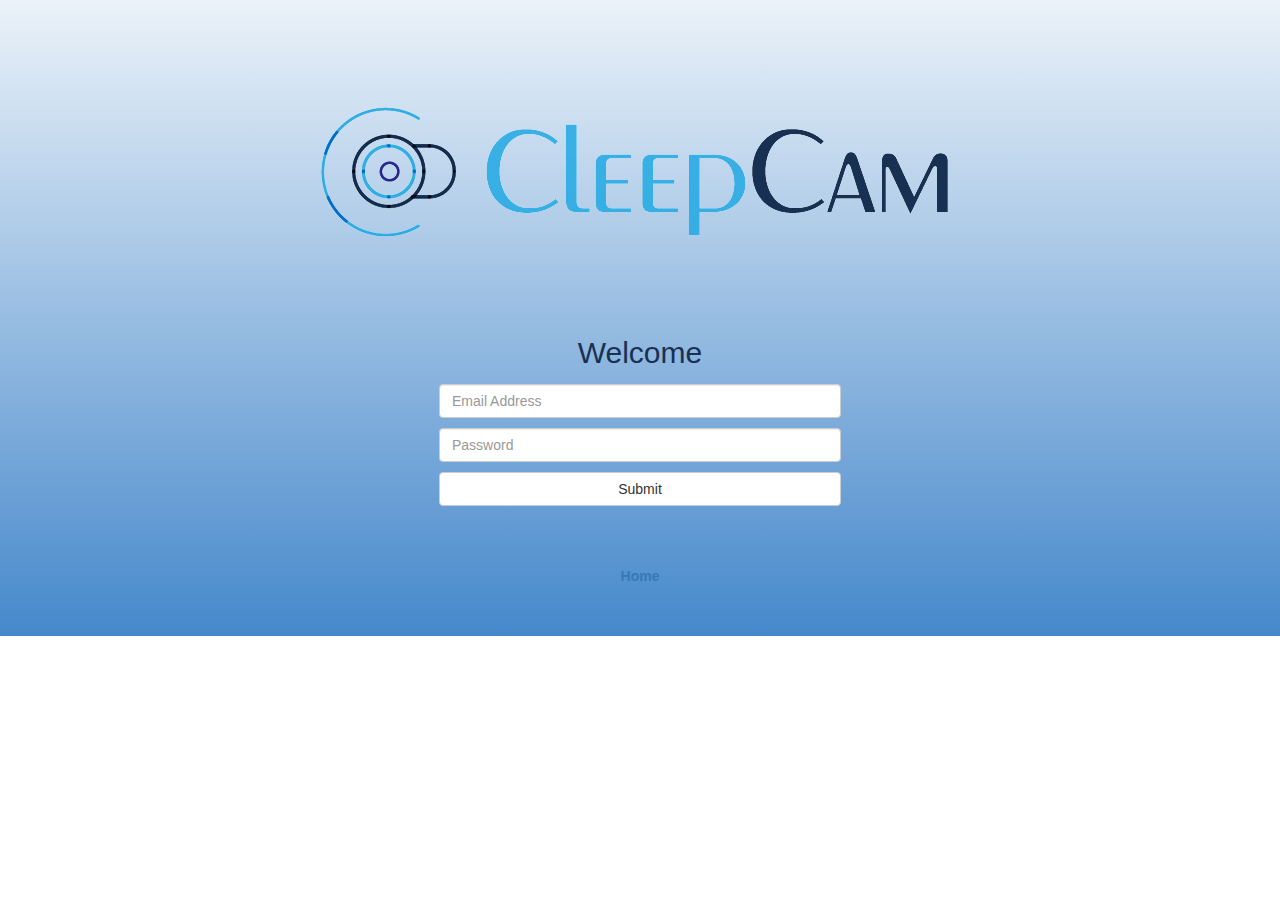
<file: signin.html>
<!DOCTYPE html>
<html>

	<head>
	    <meta charset="UTF-8">
	    <meta name="viewport" content="width=device-width, initial-scale=1.0">
	    <title>SignIn</title>
	
	    		
		<!-- Latest compiled and minified CSS -->
		<link rel="stylesheet" href="https://maxcdn.bootstrapcdn.com/bootstrap/3.3.7/css/bootstrap.min.css">
	
		<!-- jQuery (necessary for Bootstrap's JavaScript plugins) -->
		<script src="https://ajax.googleapis.com/ajax/libs/jquery/1.12.4/jquery.min.js"></script>

		<!-- Latest compiled and minified JavaScript -->
		<script src="https://maxcdn.bootstrapcdn.com/bootstrap/3.3.7/js/bootstrap.min.js"></script>
		
		<style>
			#main{
				background: #EBF2F9 no-repeat center; /* For browsers that do not support gradients */
			    background: -webkit-linear-gradient(#EBF2F9, #4588CB)no-repeat center; /* For Safari 5.1 to 6.0 */
			    background: -o-linear-gradient(#EBF2F9, #4588CB)no-repeat center; /* For Opera 11.1 to 12.0 */
			    background: -moz-linear-gradient(#EBF2F9, #4588CB)no-repeat center; /* For Firefox 3.6 to 15 */
			    background: linear-gradient( #EBF2F9, #4588CB)no-repeat center; /* Standard syntax */
			}

			header{
				padding-top:90px;
				padding-bottom: 60px;
				
			}

			.logo{
				text-align: center;
			}

			.account{
				text-align: center;
			}

			.container{
				padding-left: 30%;
				padding-right: 30%;
			}

			.form-control{
				margin-bottom: 10px;
			}

			h2{
				color:#183152;
				padding-bottom: 5px
			}

			footer {
				padding-top: 60px;
				padding-bottom: 50px;
				text-align: center;
				color:#183152;
				font-weight: bold;
			}
	    </style>

	</head> 				
  			
	<body id="main">
		
		<header class="logo">
		    <img src="images/logo.png" >       
		</header>
		
		<section class="account">
            <h2>Welcome</h2>
            <div class="container">
           		<form action="index.html">
	           		<input type="email" class="form-control" placeholder="Email Address">
	           		<input type="password" class="form-control" placeholder="Password">
					<button type="button" class="btn btn-default btn-block">Submit</button>
			    </form>
			</div>
		</section>

		<footer>
			<a href="index.html">Home</a>
		</footer>

	</body>	

</html>
</file>
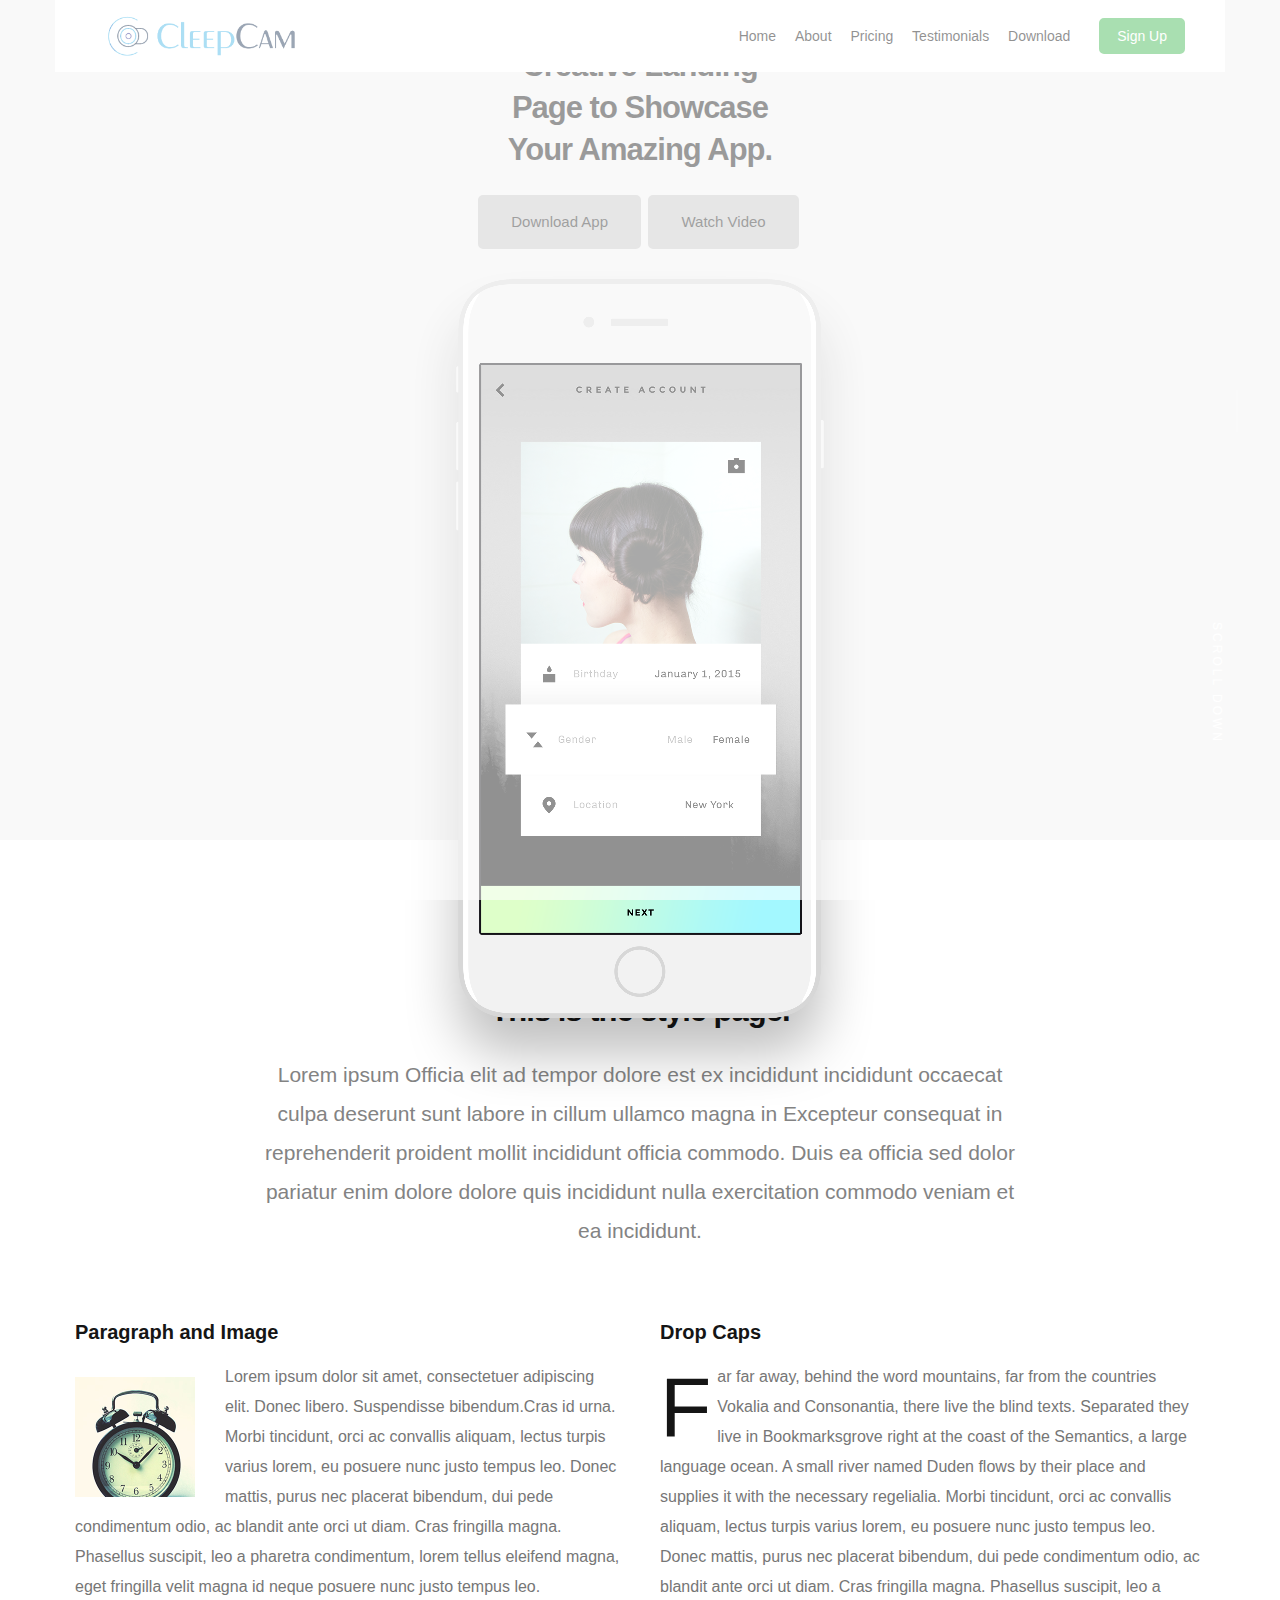
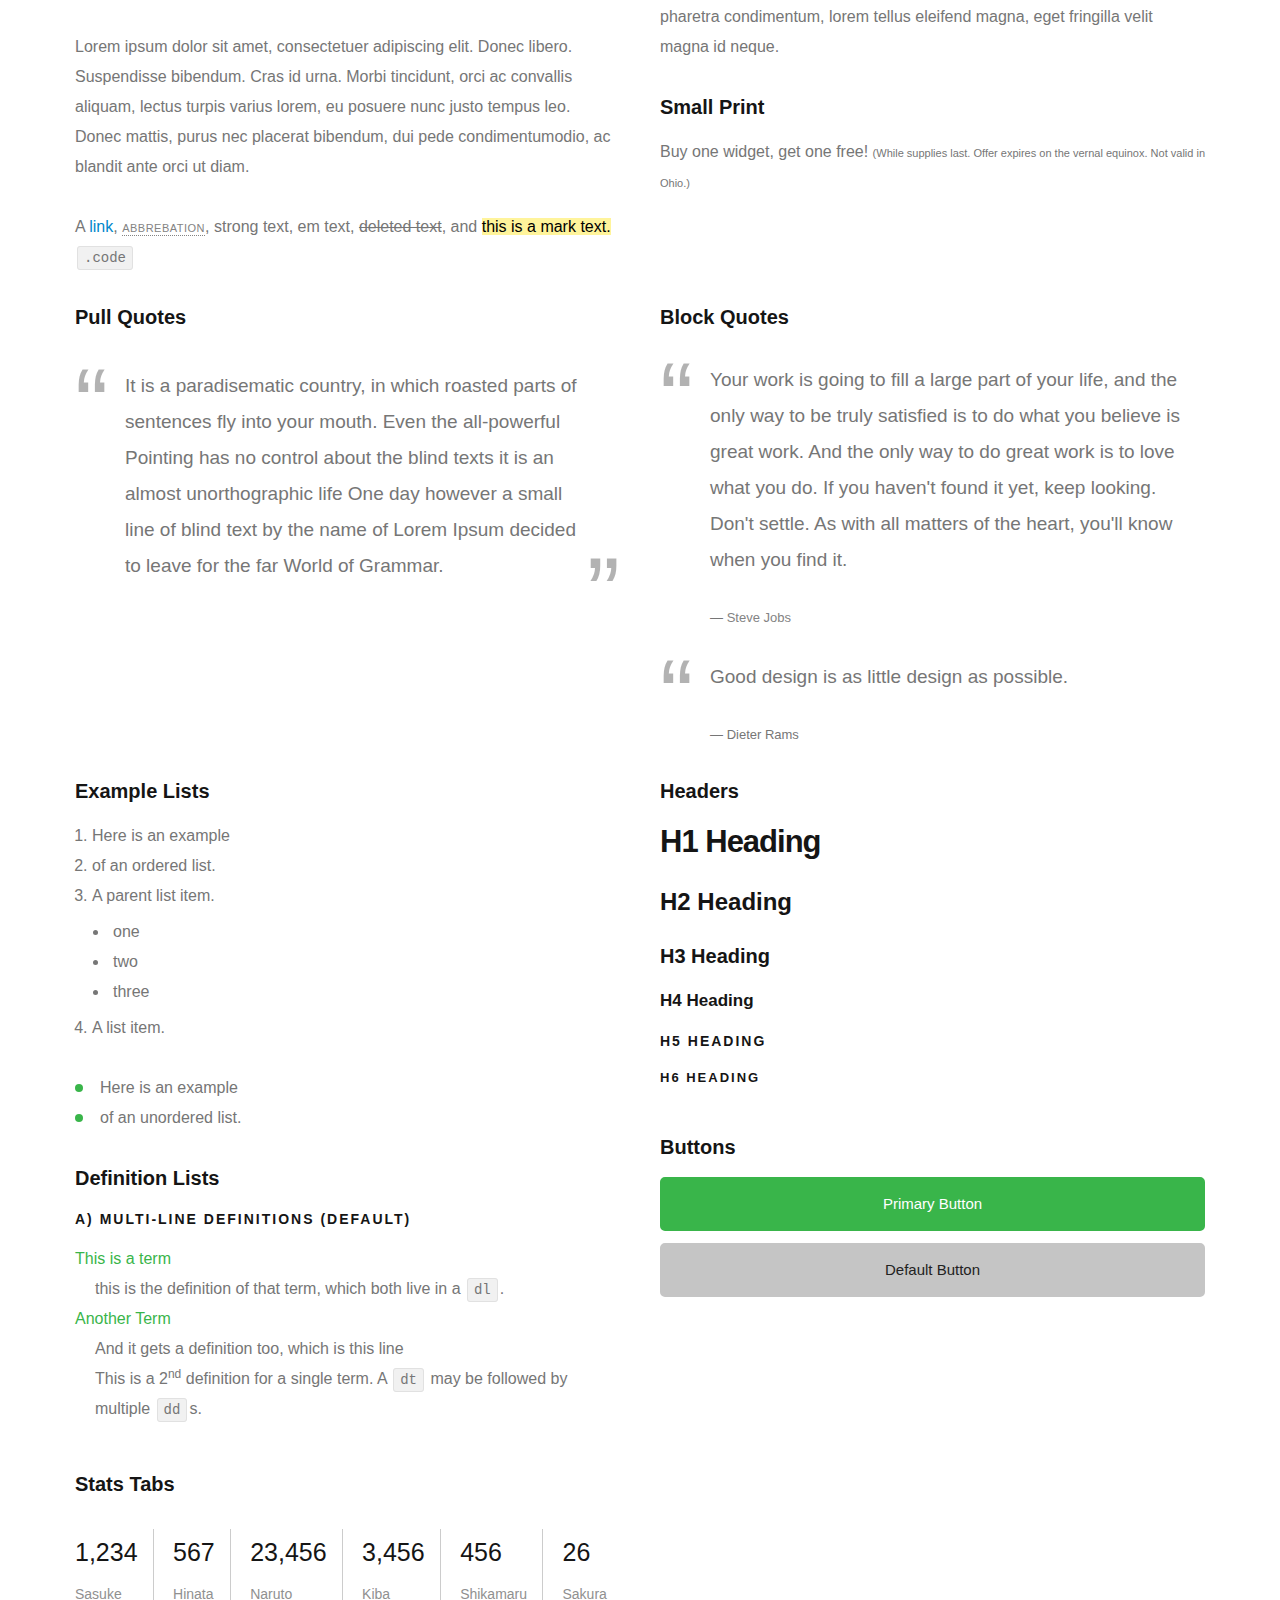
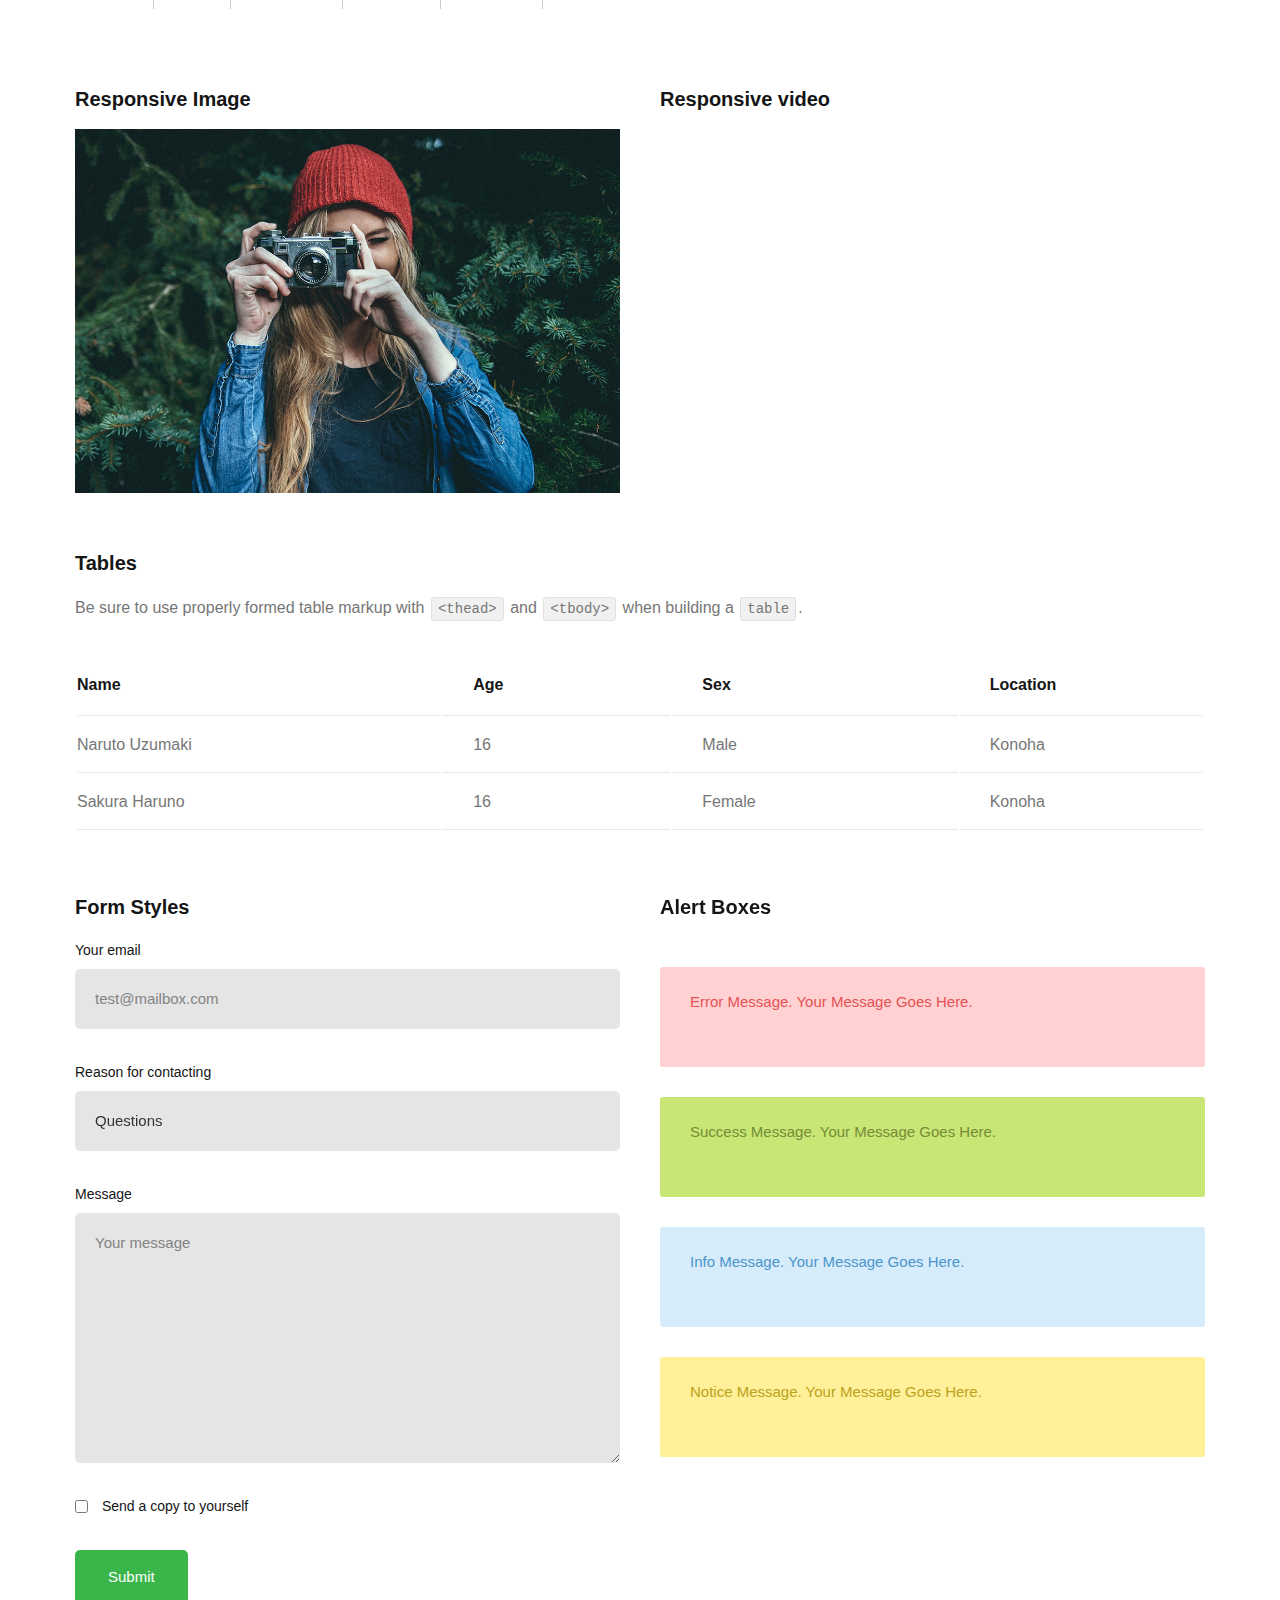
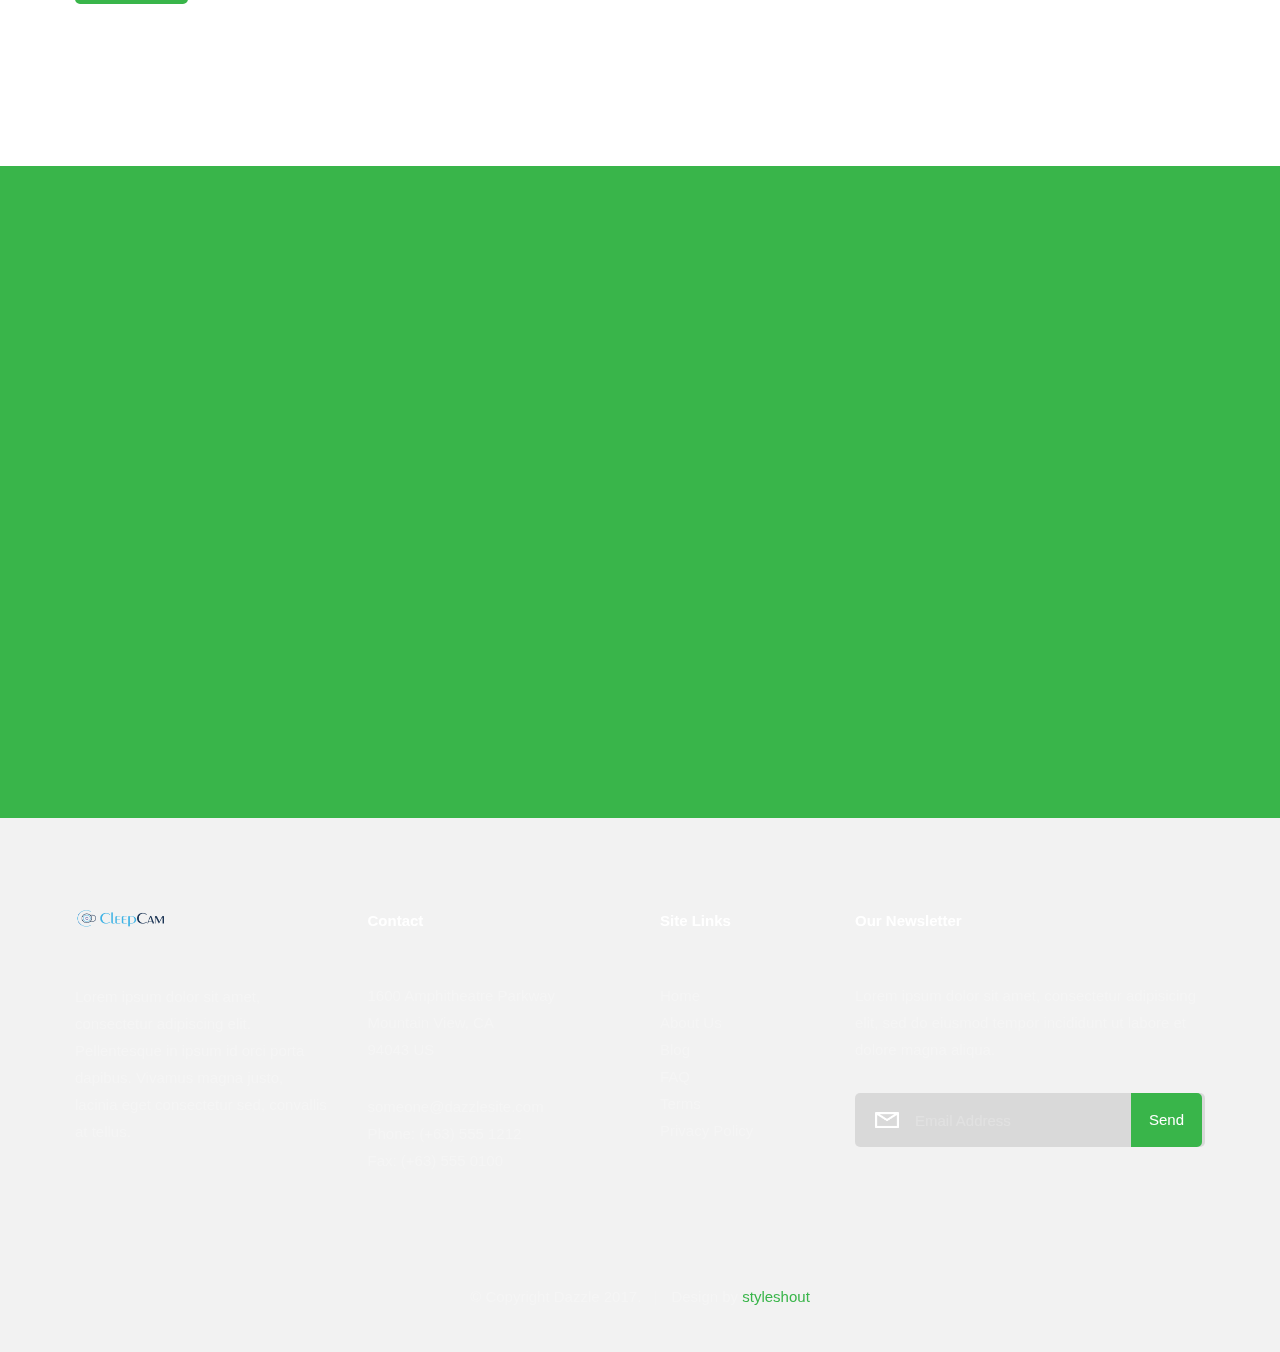
<file: styles.html>
<!DOCTYPE html>
<!--[if lt IE 9 ]><html class="no-js oldie" lang="en"> <![endif]-->
<!--[if IE 9 ]><html class="no-js oldie ie9" lang="en"> <![endif]-->
<!--[if (gte IE 9)|!(IE)]><!-->
<html class="no-js" lang="en">
<!--<![endif]-->

<head>

   <!--- basic page needs
   ================================================== -->
   <meta charset="utf-8">
   <title>Styles - Dazzle</title>
   <meta name="description" content="">
   <meta name="author" content="">

   <!-- mobile specific metas
   ================================================== -->
   <meta name="viewport" content="width=device-width, initial-scale=1">

   <!-- CSS
   ================================================== -->
   <link rel="stylesheet" href="css/base.css">
   <link rel="stylesheet" href="css/vendor.css">
   <link rel="stylesheet" href="css/main.css">

   <style type="text/css" media="screen">
      #styles { 
   	    background: white;
   		 padding-top: 15rem;
   		 padding-bottom: 12rem;   	
   	}      	
   </style>  

   <!-- script
   ================================================== -->
   <script src="js/modernizr.js"></script>
   <script src="js/pace.min.js"></script>

   <!-- favicons
	================================================== -->
   <link rel="shortcut icon" href="favicon.ico" type="image/x-icon">
   <link rel="icon" href="favicon.ico" type="image/x-icon">

</head>

<body id="top">

    <!-- header 
   ================================================== -->
   <header id="header" class="row">   

		<div class="header-logo">
	   	<a href="index.html">Dazzle</a>
	   </div>

	   <nav id="header-nav-wrap">
			<ul class="header-main-nav">
				<li class="current"><a href="index.html#home" title="home">Home</a></li>
            <li><a href="index.html#about" title="about">About</a></li>
				<li><a href="index.html#pricing" title="pricing">Pricing</a></li>
				<li><a href="index.html#testimonials" title="testimonials">Testimonials</a></li>
				<li><a class="smoothscroll"  href="#download" title="download">Download</a></li>	
			</ul>

         <a href="#" title="sign-up" class="button button-primary cta">Sign Up</a>
		</nav>

		<a class="header-menu-toggle" href="#"><span>Menu</span></a>    	
   	
	</header> <!-- end header -->


   <!-- home
   ================================================== -->
   <section id="home" data-parallax="scroll" data-image-src="images/hero-bg.jpg" data-natural-width=3000 data-natural-height=2000>

        <div class="overlay"></div>
        <div class="home-content">        

                <div class="row contents">                     
                     <div class="home-content-left">

                        <h3 data-aos="fade-up">Welcome to Dazzle</h3>

                        <h1 data-aos="fade-up">
                            Creative Landing <br>
                            Page to Showcase <br>
                            Your Amazing App.
                        </h1>

                        <div class="buttons" data-aos="fade-up">
                            <a href="#download" class="smoothscroll button stroke">
                                <span class="icon-circle-down" aria-hidden="true"></span>
                                Download App
                            </a>
                            <a href="http://player.vimeo.com/video/14592941?title=0&amp;byline=0&amp;portrait=0&amp;color=39b54a" data-lity class="button stroke">
                                <span class="icon-play" aria-hidden="true"></span>
                                Watch Video
                            </a>
                        </div>                                         

                     </div>

                     <div class="home-image-right">
                        <img src="images/iphone-app-470.png" 
                             srcset="images/iphone-app-470.png 1x, images/iphone-app-940.png 2x"  
                             data-aos="fade-up">
                     </div>
                </div>            
        </div>

        <ul class="home-social-list">
            <li>
                <a href="#"><i class="fa fa-facebook-square"></i></a>
            </li>
            <li>
                <a href="#"><i class="fa fa-twitter"></i></a>
            </li>
            <li>
                <a href="#"><i class="fa fa-instagram"></i></a>
            </li>
            <li>
                <a href="#"><i class="fa fa-youtube-play"></i></a>
            </li>
        </ul>
        <!-- end home-social-list -->

        <div class="home-scrolldown">
            <a href="#styles" class="scroll-icon smoothscroll">
                <span>Scroll Down</span>
                <i class="icon-arrow-right" aria-hidden="true"></i>
            </a>
        </div>

   </section> <!-- end home -->  


   <!-- styles
   ================================================== -->
   <section id="styles">
		
	   <div class="row narrow add-bottom text-center">

   	   <div class="col-twelve tab-full">

   		   <h1>This is the style page.</h1>

   			<p class="lead">Lorem ipsum Officia elit ad tempor dolore est ex incididunt incididunt occaecat culpa deserunt sunt labore in cillum ullamco magna in Excepteur consequat in reprehenderit proident mollit incididunt officia commodo.
   			Duis ea officia sed dolor pariatur enim dolore dolore quis incididunt nulla exercitation commodo veniam et ea incididunt.</p>   			

   		</div>

     	</div>

     	<div class="row">

     		<div class="col-six tab-full">

		     	<h3>Paragraph and Image</h3>

		      <p><a href="#"><img width="120" height="120" class="pull-left" alt="sample-image" src="images/sample-image.jpg"></a>
		  		Lorem ipsum dolor sit amet, consectetuer adipiscing elit. Donec libero. Suspendisse bibendum.Cras id urna. Morbi tincidunt, orci ac convallis aliquam, lectus turpis varius lorem, eu posuere nunc justo tempus leo. Donec mattis, purus nec placerat bibendum, dui pede condimentum odio, ac blandit ante orci ut diam. Cras fringilla magna. Phasellus suscipit, leo a pharetra condimentum, lorem tellus eleifend magna, eget fringilla velit magna id neque posuere nunc justo tempus leo. </p>

		  		<p>
		  		Lorem ipsum dolor sit amet, consectetuer adipiscing elit. Donec libero. Suspendisse bibendum. Cras id urna. Morbi tincidunt, orci ac convallis aliquam, lectus turpis varius lorem, eu posuere nunc justo tempus leo. Donec mattis, purus nec placerat bibendum, dui pede condimentumodio, ac blandit ante orci ut diam.	
	 			</p>

	         <p>A <a href="#">link</a>,
	  			<abbr title="this really isn't a very good description">abbrebation</abbr>,
	  			<strong>strong text</strong>,
	         <em>em text</em>,
	  			<del>deleted text</del>, and
	         <mark>this is a mark text.</mark>
	         <code>.code</code>
	         </p>

	      </div>

	      <div class="col-six tab-full">

	         <h3>Drop Caps</h3>

		      <p class="drop-cap">Far far away, behind the word mountains, far from the countries Vokalia and Consonantia,
		      there live the blind texts. Separated they live in Bookmarksgrove right at the coast of the
		      Semantics, a large language ocean. A small river named Duden flows by their place and supplies it with the necessary regelialia. Morbi tincidunt, orci ac convallis aliquam, lectus turpis varius lorem, eu	posuere nunc justo tempus leo. Donec mattis, purus nec placerat bibendum, dui pede condimentum odio, ac blandit ante orci ut diam. Cras fringilla magna. Phasellus suscipit, leo a pharetra condimentum, lorem tellus eleifend magna, eget fringilla velit magna id neque.
				</p>

			   <h3>Small Print</h3>

			   <p>Buy one widget, get one free!
				<small>(While supplies last. Offer expires on the vernal equinox. Not valid in Ohio.)</small>
				</p>

			</div>	         

		</div> <!-- end row -->

		<div class="row">

		  	<div class="col-six tab-full">

		      <h3>Pull Quotes</h3>

		      <aside class="pull-quote">
				   <blockquote>
					   <p>It is a paradisematic country, in which roasted parts of
		            sentences fly into your mouth. Even the all-powerful Pointing has no control about the blind
		            texts it is an almost unorthographic life One day however a small line of blind text by the name
		            of Lorem Ipsum decided to leave for the far World of Grammar.</p>
					</blockquote>
				</aside>

		   </div>

		   <div class="col-six tab-full">

		      <h3>Block Quotes</h3>

		      <blockquote cite="http://where-i-got-my-info-from.com">
				   <p>Your work is going to fill a large part of your life, and the only way to be truly satisfied is
		         to do what you believe is great work. And the only way to do great work is to love what you do.
		         If you haven't found it yet, keep looking. Don't settle. As with all matters of the heart, you'll know when you find it.
		         </p>
					<cite>
					   <a href="#">Steve Jobs</a>
					</cite>
			   </blockquote>

		      <blockquote>
		         <p>Good design is as little design as possible.</p>
		         <cite>Dieter Rams</cite>
		      </blockquote>

		   </div>

		</div> <!-- end row -->


		<div class="row half-bottom">

			<div class="col-six tab-full">

			   <h3>Example Lists</h3>

			   <ol>
				   <li>Here is an example</li>
				   <li>of an ordered list.</li>
				   <li>A parent list item.
					  	<ul>
				  			<li>one</li>
				  			<li>two</li>
					   		<li>three</li>
					   </ul>
					</li>
					<li>A list item.</li>
				</ol>

			   <ul class="disc">
				   <li>Here is an example</li>
				   <li>of an unordered list.</li>
				</ul>	

				<h3>Definition Lists</h3>	            

			   <h5>a) Multi-line Definitions (default) </h5>

			   <dl>
				   <dt><strong>This is a term</strong></dt>
				      <dd>this is the definition of that term, which both live in a <code>dl</code>.</dd>
				   <dt><strong>Another Term</strong></dt>
				      <dd>And it gets a definition too, which is this line</dd>
				      <dd>This is a 2<sup>nd</sup> definition for a single term. A <code>dt</code> may be followed by multiple <code>dd</code>s.</dd>
			   </dl>

		   </div>

		   <div class="col-six tab-full">		                  

		      <h3>Headers</h3>

		      <h1>H1 Heading</h1>
		      <h2>H2 Heading</h2>
		      <h3>H3 Heading</h3>
		      <h4>H4 Heading</h4>
		      <h5>H5 Heading</h5>
		      <h6>H6 Heading</h6>

		      <br>

		      <h3>Buttons</h3>

		    	<p>
		     		<a class="button button-primary full-width" href="#">Primary Button</a>
		     		<a class="button full-width" href="#">Default Button</a>
		     	</p>

		   </div>

		</div> <!-- end row -->


		<div class="row half-bottom">

		   <div class="col-twelve">

		    	<h3>Stats Tabs</h3>

		      <ul class="stats-tabs">
				   <li><a href="#">1,234 <em>Sasuke</em></a></li>
				   <li><a href="#">567 <em>Hinata</em></a></li>
				   <li><a href="#">23,456 <em>Naruto</em></a></li>
				   <li><a href="#">3,456 <em>Kiba</em></a></li>
				   <li><a href="#">456 <em>Shikamaru</em></a></li>
				   <li><a href="#">26 <em>Sakura</em></a></li>
				</ul>	      		

		   </div>	      	

		</div> <!-- end row -->


		<div class="row half-bottom">

	      <div class="col-six tab-full">

      		<h3>Responsive Image</h3>
      		<p><img src="images/shutterbug.jpg"></p>

      	</div>

      	<div class="col-six tab-full">

      		<h3>Responsive video</h3>

      		<div class="fluid-video-wrapper">
               <iframe src="http://player.vimeo.com/video/14592941?title=0&amp;byline=0&amp;portrait=0&amp;color=F64B39" width="500" height="281" frameborder="0" webkitallowfullscreen mozallowfullscreen allowfullscreen></iframe> 
            </div>

      	</div>
	      	
      </div> <!-- end row -->


      <div class="row add-bottom">

	      <div class="col-twelve">

	      	<h3>Tables</h3>
	      	<p>Be sure to use properly formed table markup with <code>&lt;thead&gt;</code> and <code>&lt;tbody&gt;</code> when building a <code>table</code>.</p>

	      	<div class="table-responsive">

	      		<table>
						<thead>
						   <tr>
						 		<th>Name</th>
						      <th>Age</th>
						      <th>Sex</th>
						      <th>Location</th>					    
						   </tr>
						</thead>
						<tbody>
						   <tr>
						      <td>Naruto Uzumaki</td>
						      <td>16</td>
						      <td>Male</td>
						      <td>Konoha</td>					    
						   </tr>
						   <tr>
						      <td>Sakura Haruno</td>
						      <td>16</td>
						      <td>Female</td>
						      <td>Konoha</td>			    
						   </tr>
						</tbody>
				   </table>

	      	</div>     		

	      </div>
	      	
	   </div> <!-- end row -->
		

	   <div class="row">

		   <div class="col-six tab-full">

		      <h3>Form Styles</h3>

		      <form>
			     	<div>
			        	<label for="sampleInput">Your email</label>
			        	<input class="full-width" type="email" placeholder="test@mailbox.com" id="sampleInput">
			      </div>
			      <div>
			        	<label for="sampleRecipientInput">Reason for contacting</label>
			        	<div class="ss-custom-select">
			        		<select class="full-width" id="sampleRecipientInput">
				        		<option value="Option 1">Questions</option>
				        		<option value="Option 2">Report</option>
				        		<option value="Option 3">Others</option>
				        	</select>
			        	</div>			         	
			      </div>
			       
			     	<label for="exampleMessage">Message</label>
			     	<textarea class="full-width" placeholder="Your message" id="exampleMessage"></textarea>

			     	<label class="add-bottom">
			        	<input type="checkbox">			            
			        	<span class="label-text">Send a copy to yourself</span>
			     	</label>
			       
			     	<input class="button-primary" type="submit" value="Submit">

			   </form>	            

		   </div>

		   <div class="col-six tab-full">

		   	<h3>Alert Boxes</h3> 

		   	<br>
			        
            <div class="alert-box ss-error hideit">
		        <p>Error Message. Your Message Goes Here.</p>
		        <i class="fa fa-times close"></i>
		      </div><!-- /error -->
			        
		      <div class="alert-box ss-success hideit">
		        <p>Success Message. Your Message Goes Here.</p>
		        <i class="fa fa-times close"></i>
		      </div><!-- /success -->
			        
		      <div class="alert-box ss-info hideit">
		         <p>Info Message. Your Message Goes Here.</p>
		         <i class="fa fa-times close"></i>
		      </div><!-- /info -->
			        
		      <div class="alert-box ss-notice hideit">
		        <p>Notice Message. Your Message Goes Here.</p>
		        <i class="fa fa-times close"></i>
		      </div><!-- /notice -->
		        
		   </div>	         

		</div> <!-- end row -->

	</section> <!-- end styles -->   
    

   <!-- download
   ================================================== -->
   <section id="download">

      <div class="row">
         <div class="col-full">

            <h1 class="intro-header" data-aos="fade-up">Download Our App Today!</h1>

            <p class="lead" data-aos="fade-up">
            Lorem ipsum dolor sit amet, consectetur adipisicing elit, sed do eiusmod tempor incididunt ut labore et dolore magna aliqua. Ut enim ad minim veniam, quis nostrud exercitation ullamco laboris nisi ut aliquip ex ea commodo consequat. Duis aute irure dolor in reprehenderit in voluptate
            </p>

            <ul class="download-badges">
               <li><a href="#" title="" class="badge-appstore" data-aos="fade-up">App Store</a></li>
               <li><a href="#" title="" class="badge-googleplay" data-aos="fade-up">Play Store</a></li>
            </ul>

         </div>
      </div>

   </section> <!-- end download -->    


   <!-- footer
   ================================================== -->
   <footer>

        <div class="footer-main">
            <div class="row">  

                <div class="col-three md-1-3 tab-full footer-info">            

                    <div class="footer-logo"></div>

                    <p>
                    Lorem ipsum dolor sit amet, consectetur adipiscing elit. Pellentesque in ipsum id orci porta dapibus. Vivamus magna justo, lacinia eget consectetur sed, convallis at tellus. 
                    </p>

                    <ul class="footer-social-list">
                        <li>
                            <a href="#"><i class="fa fa-facebook-square"></i></a>
                        </li>
                        <li>
                            <a href="#"><i class="fa fa-twitter"></i></a>
                        </li>
                        <li>
                            <a href="#"><i class="fa fa-behance"></i></a>
                        </li>
                        <li>
                            <a href="#"><i class="fa fa-dribbble"></i></a>
                        </li>
                        <li>
                            <a href="#"><i class="fa fa-instagram"></i></a>
                        </li>
                    </ul>
                    
                    
                </div> <!-- end footer-info -->

                <div class="col-three md-1-3 tab-1-2 mob-full footer-contact">

                    <h4>Contact</h4>

                    <p>
                    1600 Amphitheatre Parkway<br>
                    Mountain View, CA <br>
                    94043 US<br>		        
                    </p>

                    <p>
                    someone@dazzlesite.com <br>
                    Phone: (+63) 555 1212 <br>
                    Fax: (+63) 555 0100    
                    </p>                    

                </div> <!-- end footer-contact -->  

                <div class="col-two md-1-3 tab-1-2 mob-full footer-site-links">

                    <h4>Site Links</h4>

                    <ul class="list-links">
                        <li><a href="#">Home</a></li>
                        <li><a href="#">About Us</a></li>
                        <li><a href="#">Blog</a></li>
                        <li><a href="#">FAQ</a></li>
                        <li><a href="#">Terms</a></li>
                        <li><a href="#">Privacy Policy</a></li>
                    </ul>	      		
                            
                </div> <!-- end footer-site-links --> 

                <div class="col-four md-1-2 tab-full footer-subscribe">

                    <h4>Our Newsletter</h4>

                    <p>Lorem ipsum dolor sit amet, consectetur adipisicing elit, sed do eiusmod tempor incididunt ut labore et dolore magna aliqua.</p>

                    <div class="subscribe-form">
                
                        <form id="mc-form" class="group" novalidate="true">

                            <input type="email" value="" name="EMAIL" class="email" id="mc-email" placeholder="Email Address" required=""> 
                
                            <input type="submit" name="subscribe" value="Send">
                
                            <label for="mc-email" class="subscribe-message"></label>
                
                        </form>

                    </div>	      		
                            
                </div> <!-- end footer-subscribe -->         

            </div> <!-- /row -->
        </div> <!-- end footer-main -->


      <div class="footer-bottom">

      	<div class="row">

      		<div class="col-twelve">
	      		<div class="copyright">
		         	<span>© Copyright Dazzle 2017.</span> 
		         	<span>Design by <a href="http://www.styleshout.com/">styleshout</a></span>		         	
		         </div>

		         <div id="go-top">
		            <a class="smoothscroll" title="Back to Top" href="#top"><i class="icon-arrow-up"></i></a>
		         </div>         
	      	</div>

      	</div> <!-- end footer-bottom -->     	

      </div>

    </footer>

    <div id="preloader"> 
    	<div id="loader"></div>
    </div>  

    <!-- Java Script
    ================================================== -->
    <script src="js/jquery-2.1.3.min.js"></script>
    <script src="js/plugins.js"></script>
    <script src="js/main.js"></script>

</body>

</html>
</file>
<file: css/base.css>
/* =================================================================== 
 *
 *  Dazzle v1.0 Base Stylesheet
 *  04-27-2017
 *  ------------------------------------------------------------------
 *
 *  TOC:
 *  01. reset 
 *  02. basic/base setup styles
 *  03. grid
 *  04. block grids
 *  05. MISC
 *
 * =================================================================== */


/* ===================================================================
 *  01. reset  
 *  normalize.css v5.0.0 | MIT License | 
 *  github.com/necolas/normalize.css
 *
 * ------------------------------------------------------------------- */

html {
  font-family: sans-serif;
  line-height: 1.15;
  -ms-text-size-adjust: 100%;
  -webkit-text-size-adjust: 100%;
}

body {
  margin: 0;
}

article,
aside,
footer,
header,
nav,
section {
  display: block;
}

h1 {
  font-size: 2em;
  margin: 0.67em 0;
}

figcaption,
figure,
main {
  display: block;
}

figure {
  margin: 1em 40px;
}

hr {
  box-sizing: content-box;
  height: 0;
  overflow: visible;
}

pre {
  font-family: monospace, monospace;
  font-size: 1em;
}

a {
  background-color: transparent;
  -webkit-text-decoration-skip: objects;
}

a:active,
a:hover {
  outline-width: 0;
}

abbr[title] {
  border-bottom: none;
  text-decoration: underline;
  text-decoration: underline dotted;
}

b,
strong {
  font-weight: inherit;
}

b,
strong {
  font-weight: bolder;
}

code,
kbd,
samp {
  font-family: monospace, monospace;
  font-size: 1em;
}

dfn {
  font-style: italic;
}

mark {
  background-color: #ff0;
  color: #000;
}

small {
  font-size: 80%;
}

sub,
sup {
  font-size: 75%;
  line-height: 0;
  position: relative;
  vertical-align: baseline;
}

sub {
  bottom: -0.25em;
}

sup {
  top: -0.5em;
}

audio,
video {
  display: inline-block;
}

audio:not([controls]) {
  display: none;
  height: 0;
}

img {
  border-style: none;
}

svg:not(:root) {
  overflow: hidden;
}

button,
input,
optgroup,
select,
textarea {
  font-family: sans-serif;
  font-size: 100%;
  line-height: 1.15;
  margin: 0;
}

button,
input {
  overflow: visible;
}

button,
select {
  text-transform: none;
}

button,
html [type="button"],
[type="reset"],
[type="submit"] {
  -webkit-appearance: button;
}

button::-moz-focus-inner,
[type="button"]::-moz-focus-inner,
[type="reset"]::-moz-focus-inner,
[type="submit"]::-moz-focus-inner {
  border-style: none;
  padding: 0;
}

button:-moz-focusring,
[type="button"]:-moz-focusring,
[type="reset"]:-moz-focusring,
[type="submit"]:-moz-focusring {
  outline: 1px dotted ButtonText;
}

fieldset {
  border: 1px solid #c0c0c0;
  margin: 0 2px;
  padding: 0.35em 0.625em 0.75em;
}

legend {
  box-sizing: border-box;
  color: inherit;
  display: table;
  max-width: 100%;
  padding: 0;
  white-space: normal;
}

progress {
  display: inline-block;
  vertical-align: baseline;
}

textarea {
  overflow: auto;
}

[type="checkbox"],
[type="radio"] {
  box-sizing: border-box;
  padding: 0;
}

[type="number"]::-webkit-inner-spin-button,
[type="number"]::-webkit-outer-spin-button {
  height: auto;
}

[type="search"] {
  -webkit-appearance: textfield;
  outline-offset: -2px;
}

[type="search"]::-webkit-search-cancel-button,
[type="search"]::-webkit-search-decoration {
  -webkit-appearance: none;
}

::-webkit-file-upload-button {
  -webkit-appearance: button;
  font: inherit;
}

details,
menu {
  display: block;
}

summary {
  display: list-item;
}

canvas {
  display: inline-block;
}

template {
  display: none;
}

[hidden] {
  display: none;
}


/* ===================================================================
 *  02. basic/base setup styles - (_basic.scss)
 *
 * ------------------------------------------------------------------- */

html {
  font-size: 62.5%;
  box-sizing: border-box;
}

*,
*::before,
*::after {
  box-sizing: inherit;
}

body {
  font-weight: normal;
  line-height: 1;
  text-rendering: optimizeLegibility;
  word-wrap: break-word;
  -webkit-overflow-scrolling: touch;
  -webkit-text-size-adjust: none;
}

body,
input,
button {
  -moz-osx-font-smoothing: grayscale;
  -webkit-font-smoothing: antialiased;
}


/* ------------------------------------------------------------------- 
 * Media - (_basic.scss)
 * ------------------------------------------------------------------- */

img,
video {
  max-width: 100%;
  height: auto;
}


/* ------------------------------------------------------------------- 
 * Typography resets - (_basic.scss)
 * ------------------------------------------------------------------- */

div, dl, dt, dd, ul, ol, li, h1, h2, h3, h4, h5, h6, pre, form, p, blockquote, th, td {
  margin: 0;
  padding: 0;
}

h1, h2, h3, h4, h5, h6 {
  -webkit-font-variant-ligatures: common-ligatures;
  -moz-font-variant-ligatures: common-ligatures;
  font-variant-ligatures: common-ligatures;
  text-rendering: optimizeLegibility;
}

em,
i {
  font-style: italic;
  line-height: inherit;
}

strong,
b {
  font-weight: bold;
  line-height: inherit;
}

small {
  font-size: 60%;
  line-height: inherit;
}

ol,
ul {
  list-style: none;
}

li {
  display: block;
}


/* ------------------------------------------------------------------- 
 * links - (_basic.scss)
 * ------------------------------------------------------------------- */

a {
  text-decoration: none;
  line-height: inherit;
}

a img {
  border: none;
}


/* ------------------------------------------------------------------- 
 * inputs - (_basic.scss)
 * ------------------------------------------------------------------- */

fieldset {
  margin: 0;
  padding: 0;
}

input[type="email"],
input[type="number"],
input[type="search"],
input[type="text"],
input[type="tel"],
input[type="url"],
input[type="password"],
textarea {
  -webkit-appearance: none;
  -moz-appearance: none;
  -ms-appearance: none;
  -o-appearance: none;
  appearance: none;
}


/* ===================================================================
 *  03. grid - (_grid.scss)
 *
 * ------------------------------------------------------------------- */

.row {
  width: 94%;
  max-width: 1170px;
  margin: 0 auto;
}

.row:after {
  content: "";
  display: table;
  clear: both;
}

.row .row {
  width: auto;
  max-width: none;
  margin-left: -20px;
  margin-right: -20px;
}

[class*="col-"],
.bgrid {
  float: left;
}

[class*="col-"]+[class*="col-"].end {
  float: right;
}

[class*="col-"] {
  padding: 0 20px;
}

.col-one {
  width: 8.33333%;
}

.col-two,
.col-1-6 {
  width: 16.66667%;
}

.col-three,
.col-1-4 {
  width: 25%;
}

.col-four,
.col-1-3 {
  width: 33.33333%;
}

.col-five {
  width: 41.66667%;
}

.col-six,
.col-1-2 {
  width: 50%;
}

.col-seven {
  width: 58.33333%;
}

.col-eight,
.col-2-3 {
  width: 66.66667%;
}

.col-nine,
.col-3-4 {
  width: 75%;
}

.col-ten,
.col-5-6 {
  width: 83.33333%;
}

.col-eleven {
  width: 91.66667%;
}

.col-twelve,
.col-full {
  width: 100%;
}


/* ------------------------------------------------------------------- 
 * medium size devices - (_grid.scss)
 * ------------------------------------------------------------------- */

@media only screen and (max-width: 1024px) {
  .row .row {
    margin-left: -18px;
    margin-right: -18px;
  }
  [class*="col-"] {
    padding: 0 18px;
  }
  .md-two,
  .md-1-6 {
    width: 16.66667%;
  }
  .md-one {
    width: 8.33333%;
  }
  .md-three,
  .md-1-4 {
    width: 25%;
  }
  .md-four,
  .md-1-3 {
    width: 33.33333%;
  }
  .md-five {
    width: 41.66667%;
  }
  .md-six,
  .md-1-2 {
    width: 50%;
  }
  .md-seven {
    width: 58.33333%;
  }
  .md-eight,
  .md-2-3 {
    width: 66.66667%;
  }
  .md-nine,
  .md-3-4 {
    width: 75%;
  }
  .md-ten,
  .md-5-6 {
    width: 83.33333%;
  }
  .md-eleven {
    width: 91.66667%;
  }
  .md-twelve,
  .md-full {
    width: 100%;
  }
}


/* ------------------------------------------------------------------- 
 * tablets - (_grid.scss)
 * ------------------------------------------------------------------- */

@media only screen and (max-width: 768px) {
  .row {
    width: auto;
    padding-left: 30px;
    padding-right: 30px;
  }
  .row .row {
    padding-left: 0;
    padding-right: 0;
    margin-left: -15px;
    margin-right: -15px;
  }
  [class*="col-"] {
    padding: 0 15px;
  }
  .tab-1-4 {
    width: 25%;
  }
  .tab-1-3 {
    width: 33.33333%;
  }
  .tab-1-2 {
    width: 50%;
  }
  .tab-2-3 {
    width: 66.66667%;
  }
  .tab-3-4 {
    width: 75%;
  }
  .tab-full {
    width: 100%;
  }
}


/* ------------------------------------------------------------------- 
 *  mobile devices - (_grid.scss)
 * ------------------------------------------------------------------- */

@media only screen and (max-width: 600px) {
  .row {
    padding-left: 25px;
    padding-right: 25px;
  }
  .row .row {
    margin-left: -10px;
    margin-right: -10px;
  }
  [class*="col-"] {
    padding: 0 10px;
  }
  .mob-1-4 {
    width: 25%;
  }
  .mob-1-3 {
    width: 33.33333%;
  }
  .mob-1-2 {
    width: 50%;
  }
  .mob-2-3 {
    width: 66.66667%;
  }
  .mob-3-4 {
    width: 75%;
  }
  .mob-full {
    width: 100%;
  }
}


/* ------------------------------------------------------------------- 
 * small mobile devices - (_grid.scss)
 * ------------------------------------------------------------------- */

@media only screen and (max-width: 400px) {
  .row .row {
    padding-left: 0;
    padding-right: 0;
    margin-left: 0;
    margin-right: 0;
  }
  [class*="col-"] {
    width: 100% !important;
    float: none !important;
    clear: both !important;
    margin-left: 0;
    margin-right: 0;
    padding: 0;
  }
  [class*="col-"]+[class*="col-"].end {
    float: none;
  }
}


/* ===================================================================
 *  04. block grids - (_grid.scss)
 *
 * ------------------------------------------------------------------- */

[class*="block-"]:after {
  content: "";
  display: table;
  clear: both;
}

.block-1-6 .bgrid {
  width: 16.66667%;
}

.block-1-5 .bgrid {
  width: 20%;
}

.block-1-4 .bgrid {
  width: 25%;
}

.block-1-3 .bgrid {
  width: 33.33333%;
}

.block-1-2 .bgrid {
  width: 50%;
}


/**
 * Clearing for block grid columns. Allow columns with 
 * different heights to align properly.
 */

.block-1-6 .bgrid:nth-child(6n+1),
.block-1-5 .bgrid:nth-child(5n+1),
.block-1-4 .bgrid:nth-child(4n+1),
.block-1-3 .bgrid:nth-child(3n+1),
.block-1-2 .bgrid:nth-child(2n+1) {
  clear: both;
}


/* ------------------------------------------------------------------- 
 * medium size devices - (_grid.scss)
 * ------------------------------------------------------------------- */

@media only screen and (max-width: 1024px) {
  .block-m-1-6 .bgrid {
    width: 16.66667%;
  }
  .block-m-1-5 .bgrid {
    width: 20%;
  }
  .block-m-1-4 .bgrid {
    width: 25%;
  }
  .block-m-1-3 .bgrid {
    width: 33.33333%;
  }
  .block-m-1-2 .bgrid {
    width: 50%;
  }
  .block-m-full .bgrid {
    width: 100%;
    clear: both;
  }
  [class*="block-m-"] .bgrid:nth-child(n) {
    clear: none;
  }
  .block-m-1-6 .bgrid:nth-child(6n+1),
  .block-m-1-5 .bgrid:nth-child(5n+1),
  .block-m-1-4 .bgrid:nth-child(4n+1),
  .block-m-1-3 .bgrid:nth-child(3n+1),
  .block-m-1-2 .bgrid:nth-child(2n+1) {
    clear: both;
  }
}


/* ------------------------------------------------------------------- 
 * tablets - (_grid.scss)
 * ------------------------------------------------------------------- */

@media only screen and (max-width: 768px) {
  .block-tab-1-6 .bgrid {
    width: 16.66667%;
  }
  .block-tab-1-5 .bgrid {
    width: 20%;
  }
  .block-tab-1-4 .bgrid {
    width: 25%;
  }
  .block-tab-1-3 .bgrid {
    width: 33.33333%;
  }
  .block-tab-1-2 .bgrid {
    width: 50%;
  }
  .block-tab-full .bgrid {
    width: 100%;
    clear: both;
  }
  [class*="block-tab-"] .bgrid:nth-child(n) {
    clear: none;
  }
  .block-tab-1-6 .bgrid:nth-child(6n+1),
  .block-tab-1-6 .bgrid:nth-child(5n+1),
  .block-tab-1-4 .bgrid:nth-child(4n+1),
  .block-tab-1-3 .bgrid:nth-child(3n+1),
  .block-tab-1-2 .bgrid:nth-child(2n+1) {
    clear: both;
  }
}


/* ------------------------------------------------------------------- 
 * mobile devices - (_grid.scss)
 * ------------------------------------------------------------------- */

@media only screen and (max-width: 600px) {
  .block-mob-1-6 .bgrid {
    width: 16.66667%;
  }
  .block-mob-1-5 .bgrid {
    width: 20%;
  }
  .block-mob-1-4 .bgrid {
    width: 25%;
  }
  .block-mob-1-3 .bgrid {
    width: 33.33333%;
  }
  .block-mob-1-2 .bgrid {
    width: 50%;
  }
  .block-mob-full .bgrid {
    width: 100%;
    clear: both;
  }
  [class*="block-mob-"] .bgrid:nth-child(n) {
    clear: none;
  }
  .block-mob-1-6 .bgrid:nth-child(6n+1),
  .block-mob-1-5 .bgrid:nth-child(5n+1),
  .block-mob-1-4 .bgrid:nth-child(4n+1),
  .block-mob-1-3 .bgrid:nth-child(3n+1),
  .block-mob-1-2 .bgrid:nth-child(2n+1) {
    clear: both;
  }
}


/* ------------------------------------------------------------------- 
 * stack on small mobile devices - (_grid.scss)
 * ------------------------------------------------------------------- */

@media only screen and (max-width: 400px) {
  .stack .bgrid {
    width: 100% !important;
    float: none !important;
    clear: both !important;
    margin-left: 0;
    margin-right: 0;
  }
}


/* ===================================================================
 *  05. MISC  - (_grid.scss)
 *
 * ------------------------------------------------------------------- */

.group:after {
  content: "";
  display: table;
  clear: both;
}


/* Misc Helper Styles */

.is-hidden {
  display: none;
}

.is-invisible {
  visibility: hidden;
}

.antialiased {
  -webkit-font-smoothing: antialiased;
  -moz-osx-font-smoothing: grayscale;
}

.overflow-hidden {
  overflow: hidden;
}

.remove-bottom {
  margin-bottom: 0;
}

.half-bottom {
  margin-bottom: 1.5rem !important;
}

.add-bottom {
  margin-bottom: 3rem !important;
}

.no-border {
  border: none;
}

.full-width {
  width: 100%;
}

.text-center {
  text-align: center;
}

.text-left {
  text-align: left;
}

.text-right {
  text-align: right;
}

.pull-left {
  float: left;
}

.pull-right {
  float: right;
}

.align-center {
  margin-left: auto;
  margin-right: auto;
  text-align: center;
}


/*# sourceMappingURL=base.css.map */
</file>
<file: css/vendor.css>
/* =================================================================== 
 *
 *  Dazzle v1.0 Vendor/Third Party CSS 
 *  04-27-2017
 *  ------------------------------------------------------------------
 *
 *  TOC:
 *  01. animate on scroll
 *  02. owl carousel
 *  03. lity
 *
 * =================================================================== */


/*! 
 *  01. animate on scroll 
 *  https://michalsnik.github.io/aos/
 *
 */

[data-aos][data-aos][data-aos-duration='50'],
body[data-aos-duration='50'] [data-aos] {
  transition-duration: 50ms;
}

[data-aos][data-aos][data-aos-delay='50'],
body[data-aos-delay='50'] [data-aos] {
  transition-delay: 0;
}

[data-aos][data-aos][data-aos-delay='50'].aos-animate,
body[data-aos-delay='50'] [data-aos].aos-animate {
  transition-delay: 50ms;
}

[data-aos][data-aos][data-aos-duration='100'],
body[data-aos-duration='100'] [data-aos] {
  transition-duration: .1s;
}

[data-aos][data-aos][data-aos-delay='100'],
body[data-aos-delay='100'] [data-aos] {
  transition-delay: 0;
}

[data-aos][data-aos][data-aos-delay='100'].aos-animate,
body[data-aos-delay='100'] [data-aos].aos-animate {
  transition-delay: .1s;
}

[data-aos][data-aos][data-aos-duration='150'],
body[data-aos-duration='150'] [data-aos] {
  transition-duration: .15s;
}

[data-aos][data-aos][data-aos-delay='150'],
body[data-aos-delay='150'] [data-aos] {
  transition-delay: 0;
}

[data-aos][data-aos][data-aos-delay='150'].aos-animate,
body[data-aos-delay='150'] [data-aos].aos-animate {
  transition-delay: .15s;
}

[data-aos][data-aos][data-aos-duration='200'],
body[data-aos-duration='200'] [data-aos] {
  transition-duration: .2s;
}

[data-aos][data-aos][data-aos-delay='200'],
body[data-aos-delay='200'] [data-aos] {
  transition-delay: 0;
}

[data-aos][data-aos][data-aos-delay='200'].aos-animate,
body[data-aos-delay='200'] [data-aos].aos-animate {
  transition-delay: .2s;
}

[data-aos][data-aos][data-aos-duration='250'],
body[data-aos-duration='250'] [data-aos] {
  transition-duration: .25s;
}

[data-aos][data-aos][data-aos-delay='250'],
body[data-aos-delay='250'] [data-aos] {
  transition-delay: 0;
}

[data-aos][data-aos][data-aos-delay='250'].aos-animate,
body[data-aos-delay='250'] [data-aos].aos-animate {
  transition-delay: .25s;
}

[data-aos][data-aos][data-aos-duration='300'],
body[data-aos-duration='300'] [data-aos] {
  transition-duration: .3s;
}

[data-aos][data-aos][data-aos-delay='300'],
body[data-aos-delay='300'] [data-aos] {
  transition-delay: 0;
}

[data-aos][data-aos][data-aos-delay='300'].aos-animate,
body[data-aos-delay='300'] [data-aos].aos-animate {
  transition-delay: .3s;
}

[data-aos][data-aos][data-aos-duration='350'],
body[data-aos-duration='350'] [data-aos] {
  transition-duration: .35s;
}

[data-aos][data-aos][data-aos-delay='350'],
body[data-aos-delay='350'] [data-aos] {
  transition-delay: 0;
}

[data-aos][data-aos][data-aos-delay='350'].aos-animate,
body[data-aos-delay='350'] [data-aos].aos-animate {
  transition-delay: .35s;
}

[data-aos][data-aos][data-aos-duration='400'],
body[data-aos-duration='400'] [data-aos] {
  transition-duration: .4s;
}

[data-aos][data-aos][data-aos-delay='400'],
body[data-aos-delay='400'] [data-aos] {
  transition-delay: 0;
}

[data-aos][data-aos][data-aos-delay='400'].aos-animate,
body[data-aos-delay='400'] [data-aos].aos-animate {
  transition-delay: .4s;
}

[data-aos][data-aos][data-aos-duration='450'],
body[data-aos-duration='450'] [data-aos] {
  transition-duration: .45s;
}

[data-aos][data-aos][data-aos-delay='450'],
body[data-aos-delay='450'] [data-aos] {
  transition-delay: 0;
}

[data-aos][data-aos][data-aos-delay='450'].aos-animate,
body[data-aos-delay='450'] [data-aos].aos-animate {
  transition-delay: .45s;
}

[data-aos][data-aos][data-aos-duration='500'],
body[data-aos-duration='500'] [data-aos] {
  transition-duration: .5s;
}

[data-aos][data-aos][data-aos-delay='500'],
body[data-aos-delay='500'] [data-aos] {
  transition-delay: 0;
}

[data-aos][data-aos][data-aos-delay='500'].aos-animate,
body[data-aos-delay='500'] [data-aos].aos-animate {
  transition-delay: .5s;
}

[data-aos][data-aos][data-aos-duration='550'],
body[data-aos-duration='550'] [data-aos] {
  transition-duration: .55s;
}

[data-aos][data-aos][data-aos-delay='550'],
body[data-aos-delay='550'] [data-aos] {
  transition-delay: 0;
}

[data-aos][data-aos][data-aos-delay='550'].aos-animate,
body[data-aos-delay='550'] [data-aos].aos-animate {
  transition-delay: .55s;
}

[data-aos][data-aos][data-aos-duration='600'],
body[data-aos-duration='600'] [data-aos] {
  transition-duration: .6s;
}

[data-aos][data-aos][data-aos-delay='600'],
body[data-aos-delay='600'] [data-aos] {
  transition-delay: 0;
}

[data-aos][data-aos][data-aos-delay='600'].aos-animate,
body[data-aos-delay='600'] [data-aos].aos-animate {
  transition-delay: .6s;
}

[data-aos][data-aos][data-aos-duration='650'],
body[data-aos-duration='650'] [data-aos] {
  transition-duration: .65s;
}

[data-aos][data-aos][data-aos-delay='650'],
body[data-aos-delay='650'] [data-aos] {
  transition-delay: 0;
}

[data-aos][data-aos][data-aos-delay='650'].aos-animate,
body[data-aos-delay='650'] [data-aos].aos-animate {
  transition-delay: .65s;
}

[data-aos][data-aos][data-aos-duration='700'],
body[data-aos-duration='700'] [data-aos] {
  transition-duration: .7s;
}

[data-aos][data-aos][data-aos-delay='700'],
body[data-aos-delay='700'] [data-aos] {
  transition-delay: 0;
}

[data-aos][data-aos][data-aos-delay='700'].aos-animate,
body[data-aos-delay='700'] [data-aos].aos-animate {
  transition-delay: .7s;
}

[data-aos][data-aos][data-aos-duration='750'],
body[data-aos-duration='750'] [data-aos] {
  transition-duration: .75s;
}

[data-aos][data-aos][data-aos-delay='750'],
body[data-aos-delay='750'] [data-aos] {
  transition-delay: 0;
}

[data-aos][data-aos][data-aos-delay='750'].aos-animate,
body[data-aos-delay='750'] [data-aos].aos-animate {
  transition-delay: .75s;
}

[data-aos][data-aos][data-aos-duration='800'],
body[data-aos-duration='800'] [data-aos] {
  transition-duration: .8s;
}

[data-aos][data-aos][data-aos-delay='800'],
body[data-aos-delay='800'] [data-aos] {
  transition-delay: 0;
}

[data-aos][data-aos][data-aos-delay='800'].aos-animate,
body[data-aos-delay='800'] [data-aos].aos-animate {
  transition-delay: .8s;
}

[data-aos][data-aos][data-aos-duration='850'],
body[data-aos-duration='850'] [data-aos] {
  transition-duration: .85s;
}

[data-aos][data-aos][data-aos-delay='850'],
body[data-aos-delay='850'] [data-aos] {
  transition-delay: 0;
}

[data-aos][data-aos][data-aos-delay='850'].aos-animate,
body[data-aos-delay='850'] [data-aos].aos-animate {
  transition-delay: .85s;
}

[data-aos][data-aos][data-aos-duration='900'],
body[data-aos-duration='900'] [data-aos] {
  transition-duration: .9s;
}

[data-aos][data-aos][data-aos-delay='900'],
body[data-aos-delay='900'] [data-aos] {
  transition-delay: 0;
}

[data-aos][data-aos][data-aos-delay='900'].aos-animate,
body[data-aos-delay='900'] [data-aos].aos-animate {
  transition-delay: .9s;
}

[data-aos][data-aos][data-aos-duration='950'],
body[data-aos-duration='950'] [data-aos] {
  transition-duration: .95s;
}

[data-aos][data-aos][data-aos-delay='950'],
body[data-aos-delay='950'] [data-aos] {
  transition-delay: 0;
}

[data-aos][data-aos][data-aos-delay='950'].aos-animate,
body[data-aos-delay='950'] [data-aos].aos-animate {
  transition-delay: .95s;
}

[data-aos][data-aos][data-aos-duration='1000'],
body[data-aos-duration='1000'] [data-aos] {
  transition-duration: 1s;
}

[data-aos][data-aos][data-aos-delay='1000'],
body[data-aos-delay='1000'] [data-aos] {
  transition-delay: 0;
}

[data-aos][data-aos][data-aos-delay='1000'].aos-animate,
body[data-aos-delay='1000'] [data-aos].aos-animate {
  transition-delay: 1s;
}

[data-aos][data-aos][data-aos-duration='1050'],
body[data-aos-duration='1050'] [data-aos] {
  transition-duration: 1.05s;
}

[data-aos][data-aos][data-aos-delay='1050'],
body[data-aos-delay='1050'] [data-aos] {
  transition-delay: 0;
}

[data-aos][data-aos][data-aos-delay='1050'].aos-animate,
body[data-aos-delay='1050'] [data-aos].aos-animate {
  transition-delay: 1.05s;
}

[data-aos][data-aos][data-aos-duration='1100'],
body[data-aos-duration='1100'] [data-aos] {
  transition-duration: 1.1s;
}

[data-aos][data-aos][data-aos-delay='1100'],
body[data-aos-delay='1100'] [data-aos] {
  transition-delay: 0;
}

[data-aos][data-aos][data-aos-delay='1100'].aos-animate,
body[data-aos-delay='1100'] [data-aos].aos-animate {
  transition-delay: 1.1s;
}

[data-aos][data-aos][data-aos-duration='1150'],
body[data-aos-duration='1150'] [data-aos] {
  transition-duration: 1.15s;
}

[data-aos][data-aos][data-aos-delay='1150'],
body[data-aos-delay='1150'] [data-aos] {
  transition-delay: 0;
}

[data-aos][data-aos][data-aos-delay='1150'].aos-animate,
body[data-aos-delay='1150'] [data-aos].aos-animate {
  transition-delay: 1.15s;
}

[data-aos][data-aos][data-aos-duration='1200'],
body[data-aos-duration='1200'] [data-aos] {
  transition-duration: 1.2s;
}

[data-aos][data-aos][data-aos-delay='1200'],
body[data-aos-delay='1200'] [data-aos] {
  transition-delay: 0;
}

[data-aos][data-aos][data-aos-delay='1200'].aos-animate,
body[data-aos-delay='1200'] [data-aos].aos-animate {
  transition-delay: 1.2s;
}

[data-aos][data-aos][data-aos-duration='1250'],
body[data-aos-duration='1250'] [data-aos] {
  transition-duration: 1.25s;
}

[data-aos][data-aos][data-aos-delay='1250'],
body[data-aos-delay='1250'] [data-aos] {
  transition-delay: 0;
}

[data-aos][data-aos][data-aos-delay='1250'].aos-animate,
body[data-aos-delay='1250'] [data-aos].aos-animate {
  transition-delay: 1.25s;
}

[data-aos][data-aos][data-aos-duration='1300'],
body[data-aos-duration='1300'] [data-aos] {
  transition-duration: 1.3s;
}

[data-aos][data-aos][data-aos-delay='1300'],
body[data-aos-delay='1300'] [data-aos] {
  transition-delay: 0;
}

[data-aos][data-aos][data-aos-delay='1300'].aos-animate,
body[data-aos-delay='1300'] [data-aos].aos-animate {
  transition-delay: 1.3s;
}

[data-aos][data-aos][data-aos-duration='1350'],
body[data-aos-duration='1350'] [data-aos] {
  transition-duration: 1.35s;
}

[data-aos][data-aos][data-aos-delay='1350'],
body[data-aos-delay='1350'] [data-aos] {
  transition-delay: 0;
}

[data-aos][data-aos][data-aos-delay='1350'].aos-animate,
body[data-aos-delay='1350'] [data-aos].aos-animate {
  transition-delay: 1.35s;
}

[data-aos][data-aos][data-aos-duration='1400'],
body[data-aos-duration='1400'] [data-aos] {
  transition-duration: 1.4s;
}

[data-aos][data-aos][data-aos-delay='1400'],
body[data-aos-delay='1400'] [data-aos] {
  transition-delay: 0;
}

[data-aos][data-aos][data-aos-delay='1400'].aos-animate,
body[data-aos-delay='1400'] [data-aos].aos-animate {
  transition-delay: 1.4s;
}

[data-aos][data-aos][data-aos-duration='1450'],
body[data-aos-duration='1450'] [data-aos] {
  transition-duration: 1.45s;
}

[data-aos][data-aos][data-aos-delay='1450'],
body[data-aos-delay='1450'] [data-aos] {
  transition-delay: 0;
}

[data-aos][data-aos][data-aos-delay='1450'].aos-animate,
body[data-aos-delay='1450'] [data-aos].aos-animate {
  transition-delay: 1.45s;
}

[data-aos][data-aos][data-aos-duration='1500'],
body[data-aos-duration='1500'] [data-aos] {
  transition-duration: 1.5s;
}

[data-aos][data-aos][data-aos-delay='1500'],
body[data-aos-delay='1500'] [data-aos] {
  transition-delay: 0;
}

[data-aos][data-aos][data-aos-delay='1500'].aos-animate,
body[data-aos-delay='1500'] [data-aos].aos-animate {
  transition-delay: 1.5s;
}

[data-aos][data-aos][data-aos-duration='1550'],
body[data-aos-duration='1550'] [data-aos] {
  transition-duration: 1.55s;
}

[data-aos][data-aos][data-aos-delay='1550'],
body[data-aos-delay='1550'] [data-aos] {
  transition-delay: 0;
}

[data-aos][data-aos][data-aos-delay='1550'].aos-animate,
body[data-aos-delay='1550'] [data-aos].aos-animate {
  transition-delay: 1.55s;
}

[data-aos][data-aos][data-aos-duration='1600'],
body[data-aos-duration='1600'] [data-aos] {
  transition-duration: 1.6s;
}

[data-aos][data-aos][data-aos-delay='1600'],
body[data-aos-delay='1600'] [data-aos] {
  transition-delay: 0;
}

[data-aos][data-aos][data-aos-delay='1600'].aos-animate,
body[data-aos-delay='1600'] [data-aos].aos-animate {
  transition-delay: 1.6s;
}

[data-aos][data-aos][data-aos-duration='1650'],
body[data-aos-duration='1650'] [data-aos] {
  transition-duration: 1.65s;
}

[data-aos][data-aos][data-aos-delay='1650'],
body[data-aos-delay='1650'] [data-aos] {
  transition-delay: 0;
}

[data-aos][data-aos][data-aos-delay='1650'].aos-animate,
body[data-aos-delay='1650'] [data-aos].aos-animate {
  transition-delay: 1.65s;
}

[data-aos][data-aos][data-aos-duration='1700'],
body[data-aos-duration='1700'] [data-aos] {
  transition-duration: 1.7s;
}

[data-aos][data-aos][data-aos-delay='1700'],
body[data-aos-delay='1700'] [data-aos] {
  transition-delay: 0;
}

[data-aos][data-aos][data-aos-delay='1700'].aos-animate,
body[data-aos-delay='1700'] [data-aos].aos-animate {
  transition-delay: 1.7s;
}

[data-aos][data-aos][data-aos-duration='1750'],
body[data-aos-duration='1750'] [data-aos] {
  transition-duration: 1.75s;
}

[data-aos][data-aos][data-aos-delay='1750'],
body[data-aos-delay='1750'] [data-aos] {
  transition-delay: 0;
}

[data-aos][data-aos][data-aos-delay='1750'].aos-animate,
body[data-aos-delay='1750'] [data-aos].aos-animate {
  transition-delay: 1.75s;
}

[data-aos][data-aos][data-aos-duration='1800'],
body[data-aos-duration='1800'] [data-aos] {
  transition-duration: 1.8s;
}

[data-aos][data-aos][data-aos-delay='1800'],
body[data-aos-delay='1800'] [data-aos] {
  transition-delay: 0;
}

[data-aos][data-aos][data-aos-delay='1800'].aos-animate,
body[data-aos-delay='1800'] [data-aos].aos-animate {
  transition-delay: 1.8s;
}

[data-aos][data-aos][data-aos-duration='1850'],
body[data-aos-duration='1850'] [data-aos] {
  transition-duration: 1.85s;
}

[data-aos][data-aos][data-aos-delay='1850'],
body[data-aos-delay='1850'] [data-aos] {
  transition-delay: 0;
}

[data-aos][data-aos][data-aos-delay='1850'].aos-animate,
body[data-aos-delay='1850'] [data-aos].aos-animate {
  transition-delay: 1.85s;
}

[data-aos][data-aos][data-aos-duration='1900'],
body[data-aos-duration='1900'] [data-aos] {
  transition-duration: 1.9s;
}

[data-aos][data-aos][data-aos-delay='1900'],
body[data-aos-delay='1900'] [data-aos] {
  transition-delay: 0;
}

[data-aos][data-aos][data-aos-delay='1900'].aos-animate,
body[data-aos-delay='1900'] [data-aos].aos-animate {
  transition-delay: 1.9s;
}

[data-aos][data-aos][data-aos-duration='1950'],
body[data-aos-duration='1950'] [data-aos] {
  transition-duration: 1.95s;
}

[data-aos][data-aos][data-aos-delay='1950'],
body[data-aos-delay='1950'] [data-aos] {
  transition-delay: 0;
}

[data-aos][data-aos][data-aos-delay='1950'].aos-animate,
body[data-aos-delay='1950'] [data-aos].aos-animate {
  transition-delay: 1.95s;
}

[data-aos][data-aos][data-aos-duration='2000'],
body[data-aos-duration='2000'] [data-aos] {
  transition-duration: 2s;
}

[data-aos][data-aos][data-aos-delay='2000'],
body[data-aos-delay='2000'] [data-aos] {
  transition-delay: 0;
}

[data-aos][data-aos][data-aos-delay='2000'].aos-animate,
body[data-aos-delay='2000'] [data-aos].aos-animate {
  transition-delay: 2s;
}

[data-aos][data-aos][data-aos-duration='2050'],
body[data-aos-duration='2050'] [data-aos] {
  transition-duration: 2.05s;
}

[data-aos][data-aos][data-aos-delay='2050'],
body[data-aos-delay='2050'] [data-aos] {
  transition-delay: 0;
}

[data-aos][data-aos][data-aos-delay='2050'].aos-animate,
body[data-aos-delay='2050'] [data-aos].aos-animate {
  transition-delay: 2.05s;
}

[data-aos][data-aos][data-aos-duration='2100'],
body[data-aos-duration='2100'] [data-aos] {
  transition-duration: 2.1s;
}

[data-aos][data-aos][data-aos-delay='2100'],
body[data-aos-delay='2100'] [data-aos] {
  transition-delay: 0;
}

[data-aos][data-aos][data-aos-delay='2100'].aos-animate,
body[data-aos-delay='2100'] [data-aos].aos-animate {
  transition-delay: 2.1s;
}

[data-aos][data-aos][data-aos-duration='2150'],
body[data-aos-duration='2150'] [data-aos] {
  transition-duration: 2.15s;
}

[data-aos][data-aos][data-aos-delay='2150'],
body[data-aos-delay='2150'] [data-aos] {
  transition-delay: 0;
}

[data-aos][data-aos][data-aos-delay='2150'].aos-animate,
body[data-aos-delay='2150'] [data-aos].aos-animate {
  transition-delay: 2.15s;
}

[data-aos][data-aos][data-aos-duration='2200'],
body[data-aos-duration='2200'] [data-aos] {
  transition-duration: 2.2s;
}

[data-aos][data-aos][data-aos-delay='2200'],
body[data-aos-delay='2200'] [data-aos] {
  transition-delay: 0;
}

[data-aos][data-aos][data-aos-delay='2200'].aos-animate,
body[data-aos-delay='2200'] [data-aos].aos-animate {
  transition-delay: 2.2s;
}

[data-aos][data-aos][data-aos-duration='2250'],
body[data-aos-duration='2250'] [data-aos] {
  transition-duration: 2.25s;
}

[data-aos][data-aos][data-aos-delay='2250'],
body[data-aos-delay='2250'] [data-aos] {
  transition-delay: 0;
}

[data-aos][data-aos][data-aos-delay='2250'].aos-animate,
body[data-aos-delay='2250'] [data-aos].aos-animate {
  transition-delay: 2.25s;
}

[data-aos][data-aos][data-aos-duration='2300'],
body[data-aos-duration='2300'] [data-aos] {
  transition-duration: 2.3s;
}

[data-aos][data-aos][data-aos-delay='2300'],
body[data-aos-delay='2300'] [data-aos] {
  transition-delay: 0;
}

[data-aos][data-aos][data-aos-delay='2300'].aos-animate,
body[data-aos-delay='2300'] [data-aos].aos-animate {
  transition-delay: 2.3s;
}

[data-aos][data-aos][data-aos-duration='2350'],
body[data-aos-duration='2350'] [data-aos] {
  transition-duration: 2.35s;
}

[data-aos][data-aos][data-aos-delay='2350'],
body[data-aos-delay='2350'] [data-aos] {
  transition-delay: 0;
}

[data-aos][data-aos][data-aos-delay='2350'].aos-animate,
body[data-aos-delay='2350'] [data-aos].aos-animate {
  transition-delay: 2.35s;
}

[data-aos][data-aos][data-aos-duration='2400'],
body[data-aos-duration='2400'] [data-aos] {
  transition-duration: 2.4s;
}

[data-aos][data-aos][data-aos-delay='2400'],
body[data-aos-delay='2400'] [data-aos] {
  transition-delay: 0;
}

[data-aos][data-aos][data-aos-delay='2400'].aos-animate,
body[data-aos-delay='2400'] [data-aos].aos-animate {
  transition-delay: 2.4s;
}

[data-aos][data-aos][data-aos-duration='2450'],
body[data-aos-duration='2450'] [data-aos] {
  transition-duration: 2.45s;
}

[data-aos][data-aos][data-aos-delay='2450'],
body[data-aos-delay='2450'] [data-aos] {
  transition-delay: 0;
}

[data-aos][data-aos][data-aos-delay='2450'].aos-animate,
body[data-aos-delay='2450'] [data-aos].aos-animate {
  transition-delay: 2.45s;
}

[data-aos][data-aos][data-aos-duration='2500'],
body[data-aos-duration='2500'] [data-aos] {
  transition-duration: 2.5s;
}

[data-aos][data-aos][data-aos-delay='2500'],
body[data-aos-delay='2500'] [data-aos] {
  transition-delay: 0;
}

[data-aos][data-aos][data-aos-delay='2500'].aos-animate,
body[data-aos-delay='2500'] [data-aos].aos-animate {
  transition-delay: 2.5s;
}

[data-aos][data-aos][data-aos-duration='2550'],
body[data-aos-duration='2550'] [data-aos] {
  transition-duration: 2.55s;
}

[data-aos][data-aos][data-aos-delay='2550'],
body[data-aos-delay='2550'] [data-aos] {
  transition-delay: 0;
}

[data-aos][data-aos][data-aos-delay='2550'].aos-animate,
body[data-aos-delay='2550'] [data-aos].aos-animate {
  transition-delay: 2.55s;
}

[data-aos][data-aos][data-aos-duration='2600'],
body[data-aos-duration='2600'] [data-aos] {
  transition-duration: 2.6s;
}

[data-aos][data-aos][data-aos-delay='2600'],
body[data-aos-delay='2600'] [data-aos] {
  transition-delay: 0;
}

[data-aos][data-aos][data-aos-delay='2600'].aos-animate,
body[data-aos-delay='2600'] [data-aos].aos-animate {
  transition-delay: 2.6s;
}

[data-aos][data-aos][data-aos-duration='2650'],
body[data-aos-duration='2650'] [data-aos] {
  transition-duration: 2.65s;
}

[data-aos][data-aos][data-aos-delay='2650'],
body[data-aos-delay='2650'] [data-aos] {
  transition-delay: 0;
}

[data-aos][data-aos][data-aos-delay='2650'].aos-animate,
body[data-aos-delay='2650'] [data-aos].aos-animate {
  transition-delay: 2.65s;
}

[data-aos][data-aos][data-aos-duration='2700'],
body[data-aos-duration='2700'] [data-aos] {
  transition-duration: 2.7s;
}

[data-aos][data-aos][data-aos-delay='2700'],
body[data-aos-delay='2700'] [data-aos] {
  transition-delay: 0;
}

[data-aos][data-aos][data-aos-delay='2700'].aos-animate,
body[data-aos-delay='2700'] [data-aos].aos-animate {
  transition-delay: 2.7s;
}

[data-aos][data-aos][data-aos-duration='2750'],
body[data-aos-duration='2750'] [data-aos] {
  transition-duration: 2.75s;
}

[data-aos][data-aos][data-aos-delay='2750'],
body[data-aos-delay='2750'] [data-aos] {
  transition-delay: 0;
}

[data-aos][data-aos][data-aos-delay='2750'].aos-animate,
body[data-aos-delay='2750'] [data-aos].aos-animate {
  transition-delay: 2.75s;
}

[data-aos][data-aos][data-aos-duration='2800'],
body[data-aos-duration='2800'] [data-aos] {
  transition-duration: 2.8s;
}

[data-aos][data-aos][data-aos-delay='2800'],
body[data-aos-delay='2800'] [data-aos] {
  transition-delay: 0;
}

[data-aos][data-aos][data-aos-delay='2800'].aos-animate,
body[data-aos-delay='2800'] [data-aos].aos-animate {
  transition-delay: 2.8s;
}

[data-aos][data-aos][data-aos-duration='2850'],
body[data-aos-duration='2850'] [data-aos] {
  transition-duration: 2.85s;
}

[data-aos][data-aos][data-aos-delay='2850'],
body[data-aos-delay='2850'] [data-aos] {
  transition-delay: 0;
}

[data-aos][data-aos][data-aos-delay='2850'].aos-animate,
body[data-aos-delay='2850'] [data-aos].aos-animate {
  transition-delay: 2.85s;
}

[data-aos][data-aos][data-aos-duration='2900'],
body[data-aos-duration='2900'] [data-aos] {
  transition-duration: 2.9s;
}

[data-aos][data-aos][data-aos-delay='2900'],
body[data-aos-delay='2900'] [data-aos] {
  transition-delay: 0;
}

[data-aos][data-aos][data-aos-delay='2900'].aos-animate,
body[data-aos-delay='2900'] [data-aos].aos-animate {
  transition-delay: 2.9s;
}

[data-aos][data-aos][data-aos-duration='2950'],
body[data-aos-duration='2950'] [data-aos] {
  transition-duration: 2.95s;
}

[data-aos][data-aos][data-aos-delay='2950'],
body[data-aos-delay='2950'] [data-aos] {
  transition-delay: 0;
}

[data-aos][data-aos][data-aos-delay='2950'].aos-animate,
body[data-aos-delay='2950'] [data-aos].aos-animate {
  transition-delay: 2.95s;
}

[data-aos][data-aos][data-aos-duration='3000'],
body[data-aos-duration='3000'] [data-aos] {
  transition-duration: 3s;
}

[data-aos][data-aos][data-aos-delay='3000'],
body[data-aos-delay='3000'] [data-aos] {
  transition-delay: 0;
}

[data-aos][data-aos][data-aos-delay='3000'].aos-animate,
body[data-aos-delay='3000'] [data-aos].aos-animate {
  transition-delay: 3s;
}

[data-aos][data-aos][data-aos-easing=linear],
body[data-aos-easing=linear] [data-aos] {
  transition-timing-function: cubic-bezier(0.25, 0.25, 0.75, 0.75);
}

[data-aos][data-aos][data-aos-easing=ease],
body[data-aos-easing=ease] [data-aos] {
  transition-timing-function: ease;
}

[data-aos][data-aos][data-aos-easing=ease-in],
body[data-aos-easing=ease-in] [data-aos] {
  transition-timing-function: ease-in;
}

[data-aos][data-aos][data-aos-easing=ease-out],
body[data-aos-easing=ease-out] [data-aos] {
  transition-timing-function: ease-out;
}

[data-aos][data-aos][data-aos-easing=ease-in-out],
body[data-aos-easing=ease-in-out] [data-aos] {
  transition-timing-function: ease-in-out;
}

[data-aos][data-aos][data-aos-easing=ease-in-back],
body[data-aos-easing=ease-in-back] [data-aos] {
  transition-timing-function: cubic-bezier(0.6, -0.28, 0.735, 0.045);
}

[data-aos][data-aos][data-aos-easing=ease-out-back],
body[data-aos-easing=ease-out-back] [data-aos] {
  transition-timing-function: cubic-bezier(0.175, 0.885, 0.32, 1.275);
}

[data-aos][data-aos][data-aos-easing=ease-in-out-back],
body[data-aos-easing=ease-in-out-back] [data-aos] {
  transition-timing-function: cubic-bezier(0.68, -0.55, 0.265, 1.55);
}

[data-aos][data-aos][data-aos-easing=ease-in-sine],
body[data-aos-easing=ease-in-sine] [data-aos] {
  transition-timing-function: cubic-bezier(0.47, 0, 0.745, 0.715);
}

[data-aos][data-aos][data-aos-easing=ease-out-sine],
body[data-aos-easing=ease-out-sine] [data-aos] {
  transition-timing-function: cubic-bezier(0.39, 0.575, 0.565, 1);
}

[data-aos][data-aos][data-aos-easing=ease-in-out-sine],
body[data-aos-easing=ease-in-out-sine] [data-aos] {
  transition-timing-function: cubic-bezier(0.445, 0.05, 0.55, 0.95);
}

[data-aos][data-aos][data-aos-easing=ease-in-quad],
body[data-aos-easing=ease-in-quad] [data-aos] {
  transition-timing-function: cubic-bezier(0.55, 0.085, 0.68, 0.53);
}

[data-aos][data-aos][data-aos-easing=ease-out-quad],
body[data-aos-easing=ease-out-quad] [data-aos] {
  transition-timing-function: cubic-bezier(0.25, 0.46, 0.45, 0.94);
}

[data-aos][data-aos][data-aos-easing=ease-in-out-quad],
body[data-aos-easing=ease-in-out-quad] [data-aos] {
  transition-timing-function: cubic-bezier(0.455, 0.03, 0.515, 0.955);
}

[data-aos][data-aos][data-aos-easing=ease-in-cubic],
body[data-aos-easing=ease-in-cubic] [data-aos] {
  transition-timing-function: cubic-bezier(0.55, 0.085, 0.68, 0.53);
}

[data-aos][data-aos][data-aos-easing=ease-out-cubic],
body[data-aos-easing=ease-out-cubic] [data-aos] {
  transition-timing-function: cubic-bezier(0.25, 0.46, 0.45, 0.94);
}

[data-aos][data-aos][data-aos-easing=ease-in-out-cubic],
body[data-aos-easing=ease-in-out-cubic] [data-aos] {
  transition-timing-function: cubic-bezier(0.455, 0.03, 0.515, 0.955);
}

[data-aos][data-aos][data-aos-easing=ease-in-quart],
body[data-aos-easing=ease-in-quart] [data-aos] {
  transition-timing-function: cubic-bezier(0.55, 0.085, 0.68, 0.53);
}

[data-aos][data-aos][data-aos-easing=ease-out-quart],
body[data-aos-easing=ease-out-quart] [data-aos] {
  transition-timing-function: cubic-bezier(0.25, 0.46, 0.45, 0.94);
}

[data-aos][data-aos][data-aos-easing=ease-in-out-quart],
body[data-aos-easing=ease-in-out-quart] [data-aos] {
  transition-timing-function: cubic-bezier(0.455, 0.03, 0.515, 0.955);
}

[data-aos^=fade][data-aos^=fade] {
  opacity: 0;
  transition-property: opacity, transform;
}

[data-aos^=fade][data-aos^=fade].aos-animate {
  opacity: 1;
  transform: translate(0);
}

[data-aos=fade-up] {
  transform: translateY(100px);
}

[data-aos=fade-down] {
  transform: translateY(-100px);
}

[data-aos=fade-right] {
  transform: translate(-100px);
}

[data-aos=fade-left] {
  transform: translate(100px);
}

[data-aos=fade-up-right] {
  transform: translate(-100px, 100px);
}

[data-aos=fade-up-left] {
  transform: translate(100px, 100px);
}

[data-aos=fade-down-right] {
  transform: translate(-100px, -100px);
}

[data-aos=fade-down-left] {
  transform: translate(100px, -100px);
}

[data-aos^=zoom][data-aos^=zoom] {
  opacity: 0;
  transition-property: opacity, transform;
}

[data-aos^=zoom][data-aos^=zoom].aos-animate {
  opacity: 1;
  transform: translate(0) scale(1);
}

[data-aos=zoom-in] {
  transform: scale(0.6);
}

[data-aos=zoom-in-up] {
  transform: translateY(100px) scale(0.6);
}

[data-aos=zoom-in-down] {
  transform: translateY(-100px) scale(0.6);
}

[data-aos=zoom-in-right] {
  transform: translate(-100px) scale(0.6);
}

[data-aos=zoom-in-left] {
  transform: translate(100px) scale(0.6);
}

[data-aos=zoom-out] {
  transform: scale(1.2);
}

[data-aos=zoom-out-up] {
  transform: translateY(100px) scale(1.2);
}

[data-aos=zoom-out-down] {
  transform: translateY(-100px) scale(1.2);
}

[data-aos=zoom-out-right] {
  transform: translate(-100px) scale(1.2);
}

[data-aos=zoom-out-left] {
  transform: translate(100px) scale(1.2);
}

[data-aos^=slide][data-aos^=slide] {
  transition-property: transform;
}

[data-aos^=slide][data-aos^=slide].aos-animate {
  transform: translate(0);
}

[data-aos=slide-up] {
  transform: translateY(100%);
}

[data-aos=slide-down] {
  transform: translateY(-100%);
}

[data-aos=slide-right] {
  transform: translateX(-100%);
}

[data-aos=slide-left] {
  transform: translateX(100%);
}

[data-aos^=flip][data-aos^=flip] {
  backface-visibility: hidden;
  transition-property: transform;
}

[data-aos=flip-left] {
  transform: perspective(2500px) rotateY(-100deg);
}

[data-aos=flip-left].aos-animate {
  transform: perspective(2500px) rotateY(0);
}

[data-aos=flip-right] {
  transform: perspective(2500px) rotateY(100deg);
}

[data-aos=flip-right].aos-animate {
  transform: perspective(2500px) rotateY(0);
}

[data-aos=flip-up] {
  transform: perspective(2500px) rotateX(-100deg);
}

[data-aos=flip-up].aos-animate {
  transform: perspective(2500px) rotateX(0);
}

[data-aos=flip-down] {
  transform: perspective(2500px) rotateX(100deg);
}

[data-aos=flip-down].aos-animate {
  transform: perspective(2500px) rotateX(0);
}


/*# sourceMappingURL=aos.css.map*/


/**
 *  02. owl carousel v2.2.0
 *  Copyright 2013-2016 David Deutsch
 *  Licensed under MIT (https://github.com/OwlCarousel2/OwlCarousel2/blob/master/LICENSE)
 */


/*
 *  Owl Carousel - Core
 */

.owl-carousel {
  display: none;
  width: 100%;
  -webkit-tap-highlight-color: transparent;
  /* position relative and z-index fix webkit rendering fonts issue */
  position: relative;
  z-index: 1;
}

.owl-carousel .owl-stage {
  position: relative;
  -ms-touch-action: pan-Y;
}

.owl-carousel .owl-stage:after {
  content: ".";
  display: block;
  clear: both;
  visibility: hidden;
  line-height: 0;
  height: 0;
}

.owl-carousel .owl-stage-outer {
  position: relative;
  overflow: hidden;
  /* fix for flashing background */
  -webkit-transform: translate3d(0px, 0px, 0px);
}

.owl-carousel .owl-item {
  position: relative;
  min-height: 1px;
  float: left;
  -webkit-backface-visibility: hidden;
  -webkit-tap-highlight-color: transparent;
  -webkit-touch-callout: none;
}

.owl-carousel .owl-item img {
  display: block;
  width: 100%;
  -webkit-transform-style: preserve-3d;
}

.owl-carousel .owl-nav.disabled,
.owl-carousel .owl-dots.disabled {
  display: none;
}

.owl-carousel .owl-nav .owl-prev,
.owl-carousel .owl-nav .owl-next,
.owl-carousel .owl-dot {
  cursor: pointer;
  cursor: hand;
  -webkit-user-select: none;
  -khtml-user-select: none;
  -moz-user-select: none;
  -ms-user-select: none;
  user-select: none;
}

.owl-carousel.owl-loaded {
  display: block;
}

.owl-carousel.owl-loading {
  opacity: 0;
  display: block;
}

.owl-carousel.owl-hidden {
  opacity: 0;
}

.owl-carousel.owl-refresh .owl-item {
  visibility: hidden;
}

.owl-carousel.owl-drag .owl-item {
  -webkit-user-select: none;
  -moz-user-select: none;
  -ms-user-select: none;
  user-select: none;
}

.owl-carousel.owl-grab {
  cursor: move;
  cursor: grab;
}

.owl-carousel.owl-rtl {
  direction: rtl;
}

.owl-carousel.owl-rtl .owl-item {
  float: right;
}


/* No Js */

.no-js .owl-carousel {
  display: block;
}


/*
 *  Owl Carousel - Animate Plugin
 */

.owl-carousel .animated {
  -webkit-animation-duration: 1000ms;
  animation-duration: 1000ms;
  -webkit-animation-fill-mode: both;
  animation-fill-mode: both;
}

.owl-carousel .owl-animated-in {
  z-index: 0;
}

.owl-carousel .owl-animated-out {
  z-index: 1;
}

.owl-carousel .fadeOut {
  -webkit-animation-name: fadeOut;
  animation-name: fadeOut;
}

@-webkit-keyframes fadeOut {
  0% {
    opacity: 1;
  }
  100% {
    opacity: 0;
  }
}

@keyframes fadeOut {
  0% {
    opacity: 1;
  }
  100% {
    opacity: 0;
  }
}


/*
 * 	Owl Carousel - Auto Height Plugin
 */

.owl-height {
  transition: height 500ms ease-in-out;
}


/*
 * 	Owl Carousel - Lazy Load Plugin
 */

.owl-carousel .owl-item .owl-lazy {
  opacity: 0;
  transition: opacity 400ms ease;
}

.owl-carousel .owl-item img.owl-lazy {
  -webkit-transform-style: preserve-3d;
  transform-style: preserve-3d;
}


/*
 * 	Owl Carousel - Video Plugin
 */

.owl-carousel .owl-video-wrapper {
  position: relative;
  height: 100%;
  background: #000;
}

.owl-carousel .owl-video-play-icon {
  position: absolute;
  height: 80px;
  width: 80px;
  left: 50%;
  top: 50%;
  margin-left: -40px;
  margin-top: -40px;
  background: url("owl.video.play.png") no-repeat;
  cursor: pointer;
  z-index: 1;
  -webkit-backface-visibility: hidden;
  transition: -webkit-transform 100ms ease;
  transition: transform 100ms ease;
}

.owl-carousel .owl-video-play-icon:hover {
  -webkit-transform: scale(1.3, 1.3);
  -ms-transform: scale(1.3, 1.3);
  transform: scale(1.3, 1.3);
}

.owl-carousel .owl-video-playing .owl-video-tn,
.owl-carousel .owl-video-playing .owl-video-play-icon {
  display: none;
}

.owl-carousel .owl-video-tn {
  opacity: 0;
  height: 100%;
  background-position: center center;
  background-repeat: no-repeat;
  background-size: contain;
  transition: opacity 400ms ease;
}

.owl-carousel .owl-video-frame {
  position: relative;
  z-index: 1;
  height: 100%;
  width: 100%;
}


/*! 
 *  03. lity - v1.6.6 - 2016-04-22
 *  http://sorgalla.com/lity/
 *  Copyright (c) 2016 Jan Sorgalla; Licensed MIT */

.lity {
  z-index: 9990;
  position: fixed;
  top: 0;
  right: 0;
  bottom: 0;
  left: 0;
  white-space: nowrap;
  background: #ffffff;
  background: white;
  outline: none !important;
  opacity: 0;
  -webkit-transition: opacity 0.3s ease;
  -o-transition: opacity 0.3s ease;
  transition: opacity 0.3s ease;
}

.lity.lity-opened {
  opacity: 1;
}

.lity.lity-closed {
  opacity: 0;
}

.lity * {
  -webkit-box-sizing: border-box;
  -moz-box-sizing: border-box;
  box-sizing: border-box;
}

.lity-wrap {
  z-index: 9990;
  position: fixed;
  top: 0;
  right: 0;
  bottom: 0;
  left: 0;
  text-align: center;
  outline: none !important;
}

.lity-wrap:before {
  content: '';
  display: inline-block;
  height: 100%;
  vertical-align: middle;
  margin-right: -0.25em;
}

.lity-loader {
  z-index: 9991;
  color: #333;
  position: absolute;
  top: 50%;
  margin-top: -0.8em;
  width: 100%;
  text-align: center;
  font-size: 14px;
  font-family: Arial, Helvetica, sans-serif;
  opacity: 0;
  -webkit-transition: opacity 0.3s ease;
  -o-transition: opacity 0.3s ease;
  transition: opacity 0.3s ease;
}

.lity-loading .lity-loader {
  opacity: 1;
}

.lity-container {
  z-index: 9992;
  position: relative;
  text-align: left;
  vertical-align: middle;
  display: inline-block;
  white-space: normal;
  max-width: 100%;
  max-height: 100%;
  outline: none !important;
}

.lity-content {
  z-index: 9993;
  width: 100%;
  -webkit-transform: scale(1);
  -ms-transform: scale(1);
  -o-transform: scale(1);
  transform: scale(1);
  -webkit-transition: -webkit-transform 0.3s ease;
  -o-transition: -o-transform 0.3s ease;
  transition: transform 0.3s ease;
}

.lity-loading .lity-content,
.lity-closed .lity-content {
  -webkit-transform: scale(0.8);
  -ms-transform: scale(0.8);
  -o-transform: scale(0.8);
  transform: scale(0.8);
}

.lity-content:after {
  content: '';
  position: absolute;
  left: 0;
  top: 0;
  bottom: 0;
  display: block;
  right: 0;
  width: auto;
  height: auto;
  z-index: -1;
}

.lity-close {
  z-index: 9994;
  width: 42px;
  height: 42px;
  position: fixed;
  text-align: center !important;
  right: 20px;
  top: 20px;
  -webkit-appearance: none;
  cursor: pointer;
  text-decoration: none;
  text-align: center;
  padding: 0;
  margin: 0;
  color: black;
  font-style: normal;
  font-size: 30px;
  font-family: Arial, sans-serif;
  line-height: 42px;
  border: 0;
  background: transparent;
  outline: none;
  -webkit-box-shadow: none;
  box-shadow: none;
  font: 0/0 a;
  text-shadow: none;
  color: transparent;
  border-radius: 50%;
}

.lity-close::before,
.lity-close::after {
  display: block;
  content: "";
  height: 20px;
  width: 2px;
  background-color: black;
  position: absolute;
  top: 11px;
  left: 20px;
}

.lity-close::before {
  -webkit-transform: rotate(-45deg);
  -ms-transform: rotate(-45deg);
  transform: rotate(-45deg);
}

.lity-close::after {
  -webkit-transform: rotate(45deg);
  -ms-transform: rotate(45deg);
  transform: rotate(45deg);
}

.lity-close::-moz-focus-inner {
  border: 0;
  padding: 0;
}

.lity-close:hover,
.lity-close:focus,
.lity-close:active,
.lity-close:visited {
  text-decoration: none;
  text-align: center;
  padding: 0;
  color: #fff;
  font-style: normal;
  font-size: 30px;
  font-family: Arial, sans-serif;
  line-height: 36px;
  border: 0;
  background: transparent;
  outline: none;
  -webkit-box-shadow: none;
  box-shadow: none;
  font: 0/0 a;
  text-shadow: none;
  color: transparent;
}

.lity-close:hover::before,
.lity-close:hover::after,
.lity-close:focus::before,
.lity-close:focus::after,
.lity-close:active::before,
.lity-close:active::after,
.lity-close:visited::before,
.lity-close:visited::after {
  background-color: #39b54a;
}


/* Image */

.lity-image img {
  max-width: 100%;
  display: block;
  line-height: 0;
  border: 0;
}


/* iFrame */

.lity-iframe .lity-container {
  width: 100%;
  max-width: 964px;
}

.lity-iframe-container {
  width: 100%;
  height: 0;
  padding-top: 56.25%;
  overflow: auto;
  pointer-events: auto;
  -webkit-transform: translateZ(0);
  transform: translateZ(0);
  -webkit-overflow-scrolling: touch;
}

.lity-iframe-container iframe {
  position: absolute;
  display: block;
  top: 0;
  left: 0;
  width: 100%;
  height: 100%;
  background: #000;
}

.lity-hide {
  display: none;
}


/*# sourceMappingURL=vendor.css.map */
</file>
<file: css/main.css>
=================================================================== 
 *
 *  Dazzle v1.0 Main Stylesheet
 *  04-27-2017
 *  ------------------------------------------------------------------
 *
 *  TOC:
 *  01. webfonts and iconfonts
 *  02. base style overrides
 *  03. typography & general theme styles
 *  04. preloader
 *  05. forms
 *  06. buttons
 *  07. other components
 *  08. common and reusable theme styles
 *  09. header styles
 *  10. home
 *  11. about
 *  12. pricing 
 *  13. testimonials
 *  14. download
 *  15. footer styles
 *  16. my changes
 * =================================================================== */


/* ===================================================================
 *  01. webfonts and iconfonts - (_document-setup)
 *
 * ------------------------------------------------------------------- */

@import url("font-awesome/css/font-awesome.min.css");
@import url("micons/micons.css");
@import url("fonts.css");


/* ===================================================================
 *  02. base style overrides - (_document-setup)
 *
 * ------------------------------------------------------------------- */

html {
  font-size: 10px;
}

@media only screen and (max-width: 1024px) {
  html {
    font-size: 9.375px;
  }
}

@media only screen and (max-width: 768px) {
  html {
    font-size: 10px;
  }
}

@media only screen and (max-width: 400px) {
  html {
    font-size: 9.375px;
  }
}

html,
body {
  height: 100%;
}

body {
  background: #f2f2f2;
  font-family: "muli-regular", sans-serif;
  font-size: 1.6rem;
  line-height: 1.875;
  color: #767676;
  margin: 0;
  padding: 0;
}


/* ------------------------------------------------------------------- 
 * links - (_document-setup) 
 * ------------------------------------------------------------------- */

a,
a:visited {
  color: #0087cc;
  -webkit-transition: all 0.3s ease-in-out;
  transition: all 0.3s ease-in-out;
}

a:hover,
a:focus {
  color: #39b54a;
}


/* ===================================================================
 *  03. typography & general theme styles - (_document-setup.scss) 
 *
 * ------------------------------------------------------------------- */

h1, h2, h3, h4, h5, h6, .h01, .h02, .h03, .h04, .h05, .h06 {
  font-family: "montserrat-regular", sans-serif;
  color: #151515;
  font-style: normal;
  text-rendering: optimizeLegibility;
  margin-bottom: 2.4rem;
}

h3, .h03, h4, .h04 {
  margin-bottom: 1.5rem;
}
h5, .h05, h6, .h06 {
  margin-bottom: 1.2rem;
}
h1, .h01 {
  font-size: 3.1rem;
  line-height: 1.35;
  letter-spacing: -.1rem;
}

@media only screen and (max-width: 600px) {
  h1,
  .h01 {
    font-size: 2.6rem;
    letter-spacing: -.07rem;
  }
}

h2, .h02 {
  font-size: 2.4rem;
  line-height: 1.25;
}
h3, .h03 {
  font-size: 2rem;
  line-height: 1.5;
}
h4, .h04 {
  font-size: 1.7rem;
  line-height: 1.76;
}
h5, .h05 {
  font-size: 1.4rem;
  line-height: 1.7;
  text-transform: uppercase;
  letter-spacing: .2rem;
}
h6, .h06 {
  font-size: 1.3rem;
  line-height: 1.85;
  text-transform: uppercase;
  letter-spacing: .2rem;
}

p img {
  margin: 0;
}

p.lead {
  font-family: "muli-light", sans-serif;
  font-size: 2.1rem;
  line-height: 1.857;
  color: #838383;
  margin-bottom: 3.6rem;
}

@media only screen and (max-width: 768px) {
  p.lead {
    font-size: 2rem;
  }
}

em, i, strong, b {
  font-size: 1.6rem;
  line-height: 1.875;
  font-style: normal;
  font-weight: normal;
}
em, i {
  font-family: "muli-italic", sans-serif;
}
strong, b {
  font-family: "muli-bold", sans-serif;
}

small {
  font-size: 1.1rem;
  line-height: inherit;
}

blockquote {
  margin: 3rem 0;
  padding-left: 5rem;
  position: relative;
}

blockquote:before {
  content: "\201C";
  font-size: 10rem;
  line-height: 0px;
  margin: 0;
  color: rgba(0, 0, 0, 0.3);
  font-family: arial, sans-serif;
  position: absolute;
  top: 3.6rem;
  left: 0;
}

blockquote p {
  font-family: "muli-light", sans-serif;
  padding: 0;
  font-size: 1.9rem;
  line-height: 1.895;
}

blockquote cite {
  display: block;
  font-size: 1.3rem;
  font-style: normal;
  line-height: 1.615;
}

blockquote cite:before {
  content: "\2014 \0020";
}

blockquote cite a,
blockquote cite a:visited {
  color: #838383;
  border: none;
}

abbr {
  font-family: "muli-bold", sans-serif;
  font-variant: small-caps;
  text-transform: lowercase;
  letter-spacing: .05rem;
  color: #838383;
}

var, kbd, samp, code, pre {
  font-family: Consolas, "Andale Mono", Courier, "Courier New", monospace;
}

pre {
  padding: 2.4rem 3rem 3rem;
  background: #F1F1F1;
}

code {
  font-size: 1.4rem;
  margin: 0 .2rem;
  padding: .3rem .6rem;
  white-space: nowrap;
  background: #F1F1F1;
  border: 1px solid #E1E1E1;
  border-radius: 3px;
}

pre>code {
  display: block;
  white-space: pre;
  line-height: 2;
  padding: 0;
  margin: 0;
}

pre.prettyprint>code {
  border: none;
}

del {
  text-decoration: line-through;
}

abbr[title],
dfn[title] {
  border-bottom: 1px dotted;
  cursor: help;
  text-decoration: none;
}

mark {
  background: #FFF49B;
  color: #000;
}

hr {
  border: solid rgba(0, 0, 0, 0.1);
  border-width: 1px 0 0;
  clear: both;
  margin: 2.4rem 0 1.5rem;
  height: 0;
}


/* ------------------------------------------------------------------- 
 * Lists - (_document-setup.scss)  
 * ------------------------------------------------------------------- */

ol {
  list-style: decimal;
}

ul {
  list-style: disc;
}

li {
  display: list-item;
}

ol,
ul {
  margin-left: 1.7rem;
}

ul li {
  padding-left: .4rem;
}

ul ul,
ul ol,
ol ol,
ol ul {
  margin: .6rem 0 .6rem 1.7rem;
}

ul.disc li {
  display: list-item;
  list-style: none;
  padding: 0 0 0 .8rem;
  position: relative;
}

ul.disc li::before {
  content: "";
  display: inline-block;
  width: 8px;
  height: 8px;
  border-radius: 50%;
  background: #39b54a;
  position: absolute;
  left: -17px;
  top: 11px;
  vertical-align: middle;
}

dt {
  margin: 0;
  color: #39b54a;
}

dd {
  margin: 0 0 0 2rem;
}


/* ------------------------------------------------------------------- 
 * Spacing - (_document-setup)  
 * ------------------------------------------------------------------- */

button,
.button {
  margin-bottom: 1.2rem;
}

fieldset {
  margin-bottom: 1.5rem;
}

input,
textarea,
select,
pre,
blockquote,
figure,
table,
p,
ul,
ol,
dl,
form,
.fluid-video-wrapper,
.ss-custom-select {
  margin-bottom: 3rem;
}


/* ------------------------------------------------------------------- 
 * floated image - (_document-setup)  
 * ------------------------------------------------------------------- */

img.pull-right {
  margin: 1.5rem 0 0 3rem;
}

img.pull-left {
  margin: 1.5rem 3rem 0 0;
}


/* ------------------------------------------------------------------- 
 * block grids paddings
 * ------------------------------------------------------------------- */

.bgrid {
  padding: 0 20px;
}

@media only screen and (max-width: 1024px) {
  .bgrid {
    padding: 0 18px;
  }
}

@media only screen and (max-width: 768px) {
  .bgrid {
    padding: 0 15px;
  }
}

@media only screen and (max-width: 600px) {
  .bgrid {
    padding: 0 10px;
  }
}

@media only screen and (max-width: 400px) {
  .bgrid {
    padding: 0;
  }
}


/* ------------------------------------------------------------------- 
 * tables - (_document-setup.scss)  
 * ------------------------------------------------------------------- */

table {
  border-width: 0;
  width: 100%;
  max-width: 100%;
  font-family: "muli-regular", sans-serif;
}

th,
td {
  padding: 1.5rem 3rem;
  text-align: left;
  border-bottom: 1px solid #E8E8E8;
}

th {
  color: #151515;
  font-family: "montserrat-bold", sans-serif;
}

td {
  line-height: 1.5;
}

th:first-child,
td:first-child {
  padding-left: 0;
}

th:last-child,
td:last-child {
  padding-right: 0;
}

.table-responsive {
  overflow-x: auto;
  -webkit-overflow-scrolling: touch;
}


/* ------------------------------------------------------------------- 
 * pace.js styles - center simple  - (_document-setup.scss)
 * ------------------------------------------------------------------- */

.pace {
  -webkit-pointer-events: none;
  pointer-events: none;
  -webkit-user-select: none;
  -moz-user-select: none;
  user-select: none;
  z-index: 2000;
  position: fixed;
  margin: auto;
  top: 0;
  left: 0;
  right: 0;
  bottom: 0;
  height: 5px;
  width: 150px;
  background: #dedede;
  overflow: hidden;
}

.pace .pace-progress {
  -webkit-box-sizing: border-box;
  -moz-box-sizing: border-box;
  -ms-box-sizing: border-box;
  -o-box-sizing: border-box;
  box-sizing: border-box;
  -webkit-transform: translate3d(0, 0, 0);
  -moz-transform: translate3d(0, 0, 0);
  -ms-transform: translate3d(0, 0, 0);
  -o-transform: translate3d(0, 0, 0);
  transform: translate3d(0, 0, 0);
  max-width: 150px;
  position: fixed;
  z-index: 2000;
  display: block;
  position: absolute;
  top: 0;
  right: 100%;
  height: 100%;
  width: 100%;
  background: #39b54a;
}

.pace.pace-inactive {
  display: none;
}

.oldie .pace {
  display: none;
}


/* ===================================================================
 *  04. preloader - (_preloader-blank.scss)
 *
 * ------------------------------------------------------------------- */

#preloader {
  position: fixed;
  top: 0;
  left: 0;
  right: 0;
  bottom: 0;
  background: #ffffff;
  z-index: 800;
  height: 100%;
  width: 100%;
}

.no-js #preloader,
.oldie #preloader {
  display: none;
}


/* ===================================================================
 *  05. forms - (_forms.scss)
 *
 * ------------------------------------------------------------------- */

fieldset {
  border: none;
}

input[type="email"],
input[type="number"],
input[type="search"],
input[type="text"],
input[type="tel"],
input[type="url"],
input[type="password"],
textarea,
select {
  display: block;
  height: 6rem;
  padding: 1.5rem 2rem;
  border: 0;
  outline: none;
  color: #333333;
  font-family: "muli-regular", sans-serif;
  font-size: 1.5rem;
  line-height: 3rem;
  max-width: 100%;
  background: rgba(0, 0, 0, 0.1);
  -webkit-transition: all 0.3s ease-in-out;
  transition: all 0.3s ease-in-out;
  border-radius: 5px;
}

.ss-custom-select {
  position: relative;
  padding: 0;
}

.ss-custom-select select {
  -webkit-appearance: none;
  -moz-appearance: none;
  -ms-appearance: none;
  -o-appearance: none;
  appearance: none;
  text-indent: 0.01px;
  text-overflow: '';
  margin: 0;
  line-height: 3rem;
  vertical-align: middle;
}

.ss-custom-select select option {
  padding-left: 2rem;
  padding-right: 2rem;
}

.ss-custom-select select::-ms-expand {
  display: none;
}

.ss-custom-select::after {
  content: '\f0d7';
  font-family: 'FontAwesome';
  position: absolute;
  top: 50%;
  right: 1.5rem;
  margin-top: -10px;
  bottom: auto;
  width: 20px;
  height: 20px;
  line-height: 20px;
  font-size: 18px;
  text-align: center;
  pointer-events: none;
  color: #252525;
}


/* IE9 and below */

.oldie .ss-custom-select::after {
  display: none;
}

textarea {
  min-height: 25rem;
}

input[type="email"]:focus,
input[type="number"]:focus,
input[type="search"]:focus,
input[type="text"]:focus,
input[type="tel"]:focus,
input[type="url"]:focus,
input[type="password"]:focus,
textarea:focus,
select:focus {
  color: #000000;
}

label,
legend {
  font-family: "montserrat-bold", sans-serif;
  font-size: 1.4rem;
  margin-bottom: .6rem;
  color: #151515;
  display: block;
}

input[type="checkbox"],
input[type="radio"] {
  display: inline;
}

label>.label-text {
  display: inline-block;
  margin-left: 1rem;
  font-family: "montserrat-regular", sans-serif;
  line-height: inherit;
}

label>input[type="checkbox"],
label>input[type="radio"] {
  margin: 0;
  position: relative;
  top: .15rem;
}


/* ------------------------------------------------------------------- 
 * Style Placeholder Text - (_forms.scss)
 * ------------------------------------------------------------------- */

::-webkit-input-placeholder {
  color: #838383;
}

:-moz-placeholder {
  color: #838383;
  /* Firefox 18- */
}

::-moz-placeholder {
  color: #838383;
  /* Firefox 19+ */
}

:-ms-input-placeholder {
  color: #838383;
}

.placeholder {
  color: #838383 !important;
}


/* ------------------------------------------------------------------- 
 * Change Autocomplete styles in Chrome - (_forms.scss)
 * ------------------------------------------------------------------- */

input:-webkit-autofill,
input:-webkit-autofill:hover,
input:-webkit-autofill:focus input:-webkit-autofill,
textarea:-webkit-autofill,
textarea:-webkit-autofill:hover textarea:-webkit-autofill:focus,
select:-webkit-autofill,
select:-webkit-autofill:hover,
select:-webkit-autofill:focus {
  border: none;
  -webkit-text-fill-color: #57ca67;
  transition: background-color 5000s ease-in-out 0s;
}



/* ===================================================================
 *  06. buttons - (_button-essentials.scss)
 *
 * ------------------------------------------------------------------- */

.button,
button,
input[type="submit"],
input[type="reset"],
input[type="button"] {
  display: inline-block;
  font-family: "montserrat-regular", sans-serif;
  font-size: 1.5rem;
  height: 5.4rem;
  line-height: calc(5.4rem - .6rem);
  padding: 0 3rem;
  margin: 0 .3rem 1.2rem 0;
  color: #222222;
  text-decoration: none;
  cursor: pointer;
  text-align: center;
  white-space: nowrap;
  border-radius: .5rem;
  -webkit-transition: all 0.3s ease-in-out;
  transition: all 0.3s ease-in-out;
  background-color: #c5c5c5;
  border: .3rem solid #c5c5c5;
}

.button:hover,
button:hover,
input[type="submit"]:hover,
input[type="reset"]:hover,
input[type="button"]:hover,
.button:focus,
button:focus,
input[type="submit"]:focus,
input[type="reset"]:focus,
input[type="button"]:focus {
  background-color: #b8b8b8;
  border-color: #b8b8b8;
  color: #000000;
  outline: 0;
}

.button.button-primary,
button.button-primary,
input[type="submit"].button-primary,
input[type="reset"].button-primary,
input[type="button"].button-primary {
  background-color: #39b54a;
  border-color: #39b54a;
  color: #FFFFFF;
}

.button.button-primary:hover,
button.button-primary:hover,
input[type="submit"].button-primary:hover,
input[type="reset"].button-primary:hover,
input[type="button"].button-primary:hover,
.button.button-primary:focus,
button.button-primary:focus,
input[type="submit"].button-primary:focus,
input[type="reset"].button-primary:focus,
input[type="button"].button-primary:focus {
  background: #309a3f;
  border-color: #309a3f;
}

button.full-width,
.button.full-width {
  width: 100%;
  margin-right: 0;
}

button.medium,
.button.medium {
  height: 5.7rem !important;
  line-height: calc(5.7rem - .6rem) !important;
}

button.large,
.button.large {
  height: 6rem !important;
  line-height: calc(6rem - .6rem) !important;
}

button.stroke,
.button.stroke {width
  color: #a5a5a5 !important;
}

/*  background: transparent !important;*/


button.stroke:hover,
.button.stroke:hover {
  border: 0.3rem solid #39b54a;
  color: #39b54a;
}

button.pill,
.button.pill {
  padding-left: 3rem !important;
  padding-right: 3rem !important;
  border-radius: 1000px;
}

button::-moz-focus-inner,
input::-moz-focus-inner {
  border: 0;
  padding: 0;
}



/* ===================================================================
 *  07. other components - (_others.scss)
 *
 * ------------------------------------------------------------------- */


/* ------------------------------------------------------------------- 
 * alert box - (_alert-box.scss)
 * ------------------------------------------------------------------- */

.alert-box {
  padding: 2.1rem 4rem 2.1rem 3rem;
  position: relative;
  margin-bottom: 3rem;
  border-radius: 3px;
  font-family: "montserrat-regular", sans-serif;
  font-size: 1.5rem;
}

.alert-box .close {
  position: absolute;
  right: 1.8rem;
  top: 1.8rem;
  cursor: pointer;
}

.ss-error {
  background-color: #ffd1d2;
  color: #e65153;
}

.ss-success {
  background-color: #c8e675;
  color: #758c36;
}

.ss-info {
  background-color: #d7ecfb;
  color: #4a95cc;
}

.ss-notice {
  background-color: #fff099;
  color: #bba31b;
}


/* ------------------------------------------------------------------- 
 * additional typo styles - (_additional-typo.scss)
 * ------------------------------------------------------------------- */


/* drop cap 
 * ----------------------------------------------- */

.drop-cap:first-letter {
  float: left;
  margin: 0;
  padding: 1.5rem .6rem 0 0;
  font-size: 8.4rem;
  font-family: "montserrat-bold", sans-serif;
  line-height: 6rem;
  text-indent: 0;
  background: transparent;
  color: #151515;
}


/* line definition style 
 * ----------------------------------------------- */

.lining dt,
.lining dd {
  display: inline;
  margin: 0;
}

.lining dt+dt:before,
.lining dd+dt:before {
  content: "\A";
  white-space: pre;
}

.lining dd+dd:before {
  content: ", ";
}

.lining dd+dd:before {
  content: ", ";
}

.lining dd:before {
  content: ": ";
  margin-left: -0.2em;
}


/* dictionary definition style 
 * ----------------------------------------------- */

.dictionary-style dt {
  display: inline;
  counter-reset: definitions;
}

.dictionary-style dt+dt:before {
  content: ", ";
  margin-left: -0.2em;
}

.dictionary-style dd {
  display: block;
  counter-increment: definitions;
}

.dictionary-style dd:before {
  content: counter(definitions, decimal) ". ";
}


/** 
 * Pull Quotes
 * -----------
 * markup:
 *
 * <aside class="pull-quote">
 *		<blockquote>
 *			<p></p>
 *		</blockquote>
 *	</aside>
 *
 * --------------------------------------------------------------------- */

.pull-quote {
  position: relative;
  padding: 2.1rem 3rem 2.1rem 0px;
}

.pull-quote:before,
.pull-quote:after {
  height: 1em;
  position: absolute;
  font-size: 10rem;
  font-family: Arial, Sans-Serif;
  color: rgba(0, 0, 0, 0.3);
}

.pull-quote:before {
  content: "\201C";
  top: -3.6rem;
  left: 0;
}

.pull-quote:after {
  content: '\201D';
  bottom: 3.6rem;
  right: 0;
}

.pull-quote blockquote {
  margin: 0;
}

.pull-quote blockquote:before {
  content: none;
}


/** 
 * Stats Tab
 * ---------
 * markup:
 *
 * <ul class="stats-tabs">
 *		<li><a href="#">[value]<em>[name]</em></a></li>
 *	</ul>
 *
 * Extend this object into your markup.
 *
 * --------------------------------------------------------------------- */

.stats-tabs {
  padding: 0;
  margin: 3rem 0;
}

.stats-tabs li {
  display: inline-block;
  margin: 0 1.5rem 3rem 0;
  padding: 0 1.5rem 0 0;
  border-right: 1px solid #ccc;
}

.stats-tabs li:last-child {
  margin: 0;
  padding: 0;
  border: none;
}

.stats-tabs li a {
  display: inline-block;
  font-size: 2.5rem;
  font-family: "montserrat-semibold", sans-serif;
  border: none;
  color: #151515;
}

.stats-tabs li a:hover {
  color: #39b54a;
}

.stats-tabs li a em {
  display: block;
  margin: .6rem 0 0 0;
  font-size: 1.4rem;
  font-family: "montserrat-regular", sans-serif;
  color: #909090;
}



/* ===================================================================
 *  08. common and reusable theme styles 
 *
 * ------------------------------------------------------------------- */

h1.intro-header {
  font-family: "montserrat-regular", sans-serif;
  font-size: 3.4rem;
  line-height: 1.324;
  color: #151515;
  position: relative;
  padding-bottom: 3.6rem;
}
h1.intro-header-center {
  font-family: "montserrat-regular", sans-serif;
  font-size: 3.4rem;
  line-height: 1.324;
  color: #151515;
  position: relative;
  padding-bottom: 3.6rem;
  text-align: center;
}

h1.intro-header::before {
  display: block;
  content: "";
  height: 2px;
  width: 70px;
  background-color: #39b54a;
  position: absolute;
  left: 0;
  bottom: 0;
}
h1.intro-header-center::before {
  display: block;
  content: "";
  height: 2px;
  width: 70px;
  background-color: #39b54a;
  position: absolute;
  left: 0;
  bottom: 0;
  text-align: center;
}
.wide {
  max-width: 1300px;
}

.narrow {
  max-width: 800px;
}


/* ------------------------------------------------------------------- 
 * responsive:
 * common styles
 * ------------------------------------------------------------------- */

@media only screen and (max-width: 768px) {
  h1.intro-header {
    font-size: 3.1rem;
  }
}

@media only screen and (max-width: 600px) {
  h1.intro-header {
    font-size: 2.6rem;
  }
}



/* ===================================================================
 *  09. header styles - (_site-layout.scss)
 *
 * ------------------------------------------------------------------- */

#header {
  width: 100%;
  height: 72px;
  background-color: white;
  position: fixed;
  left: 50%;
  -webkit-transform: translateX(-50%);
  -ms-transform: translateX(-50%);
  transform: translateX(-50%);
  z-index: 501;
}


/* ------------------------------------------------------------------- 
 * header logo - (_site-layout.css) 
 * ------------------------------------------------------------------- */

.header-logo {
  position: absolute;
  left: 40px;
  top: 50%;
  -webkit-transform: translateY(-50%);
  -ms-transform: translateY(-50%);
  transform: translateY(-50%);
  -webkit-transition: all 1s ease-in-out;
  transition: all 1s ease-in-out;
  z-index: 501;
}

.header-logo a {
  display: block;
  margin: 0;
  padding: 0;
  outline: 0;
  border: none;
  width: 215px;
  height: 215px;
  background: url("../images/logo.png") no-repeat center;
  background-size: 200px 50px;
  font: 0/0 a;
  text-shadow: none;
  color: transparent;
  -webkit-transition: all 0.5s ease-in-out;
  transition: all 0.5s ease-in-out;
}


/* ------------------------------------------------------------------- 
 * menu trigger - (_site-layout.css) 
 * ------------------------------------------------------------------- */

.header-menu-toggle {
  display: none;
  position: fixed;
  right: 32px;
  top: 15px;
  height: 42px;
  width: 42px;
  line-height: 42px;
  font-family: "montserrat-regular", sans-serif;
  font-size: 1.4rem;
  text-transform: uppercase;
  letter-spacing: .2rem;
  color: rgba(255, 255, 255, 0.5);
  -webkit-transition: all 0.3s ease-in-out;
  transition: all 0.3s ease-in-out;
}

.header-menu-toggle:hover,
.header-menu-toggle:focus {
  color: #FFFFFF;
}

.header-menu-toggle span {
  display: block;
  width: 24px;
  height: 2px;
  margin-top: -1px;
  position: absolute;
  left: 9px;
  top: 50%;
  right: auto;
  bottom: auto;
  background-color: #003471;
  -webkit-transition: all 0.5s ease-in-out;
  transition: all 0.5s ease-in-out;
  font: 0/0 a;
  text-shadow: none;
  color: transparent;
}

.header-menu-toggle span::before,
.header-menu-toggle span::after {
  content: '';
  width: 100%;
  height: 100%;
  background-color: inherit;
  position: absolute;
  left: 0;
  -webkit-transition: all 0.5s ease-in-out;
  transition: all 0.5s ease-in-out;
}

.header-menu-toggle span::before {
  top: -9px;
}

.header-menu-toggle span::after {
  bottom: -9px;
}

.header-menu-toggle.is-clicked span {
/*  background-color: rgba(255, 255, 255, 0);*/
  -webkit-transition: all 0.1s ease-in-out;
  transition: all 0.1s ease-in-out;
}

.header-menu-toggle.is-clicked span::before,
.header-menu-toggle.is-clicked span::after {
  background-color: white;
}

.header-menu-toggle.is-clicked span::before {
  top: 0;
  -webkit-transform: rotate(135deg);
  -ms-transform: rotate(135deg);
  transform: rotate(135deg);
}

.header-menu-toggle.is-clicked span::after {
  bottom: 0;
  -webkit-transform: rotate(225deg);
  -ms-transform: rotate(225deg);
  transform: rotate(225deg);
}


/* ------------------------------------------------------------------- 
 * navigation - (_layout.scss) 
 * ------------------------------------------------------------------- */

#header-nav-wrap {
  font-family: "montserrat-medium", sans-serif;
  font-size: 14px;
  position: absolute;
  top: 0;
  right: 40px;
}

#header-nav-wrap .header-main-nav {
  display: inline-block;
  list-style: none;
  height: 72px;
  margin: 0 1rem 0 0;
}

#header-nav-wrap .header-main-nav li {
  display: inline-block;
  padding-left: 0;
  margin-right: 1.5rem;
}

#header-nav-wrap .header-main-nav li a {
  display: block;
  line-height: 72px;
}

#header-nav-wrap .header-main-nav li a,
#header-nav-wrap .header-main-nav li a:visited {
  color: black;
}

#header-nav-wrap .header-main-nav li a:hover,
#header-nav-wrap .header-main-nav li a:focus {
  color: #0087cc;
}

#header-nav-wrap .header-main-nav li.current a {
  color: #003471;
}

#header-nav-wrap .cta {
  height: 3.6rem;
  line-height: calc(3.6rem - .6rem);
  padding: 0 1.5rem;
  font-family: "montserrat-medium", sans-serif;
  font-size: 14px;
  text-transform: none;
  letter-spacing: normal;
  margin: 0;
}


/* ------------------------------------------------------------------- 
 * responsive:
 * header
 * ------------------------------------------------------------------- */

@media only screen and (max-width: 1230px) {
  #header {
    max-width: none;
  }
}


@media only screen and (max-width: 768px) {
  .header-logo a {
/*
    width: 88px;
    height: 20px;
    background-size: 88px 20px;
*/
  }

  #header-nav-wrap {
    display: none;
    height: auto;
    width: 100%;
    right: auto;
    left: 0;
    background-color: white;
    padding: 120px 40px 54px;
  }
  #header-nav-wrap .header-main-nav {
    display: block;
    height: auto;
    margin: 0 0 4.2rem 0;
    border-top: 1px solid rgba(255, 255, 255, 0.03);
  }
  #header-nav-wrap .header-main-nav li {
    display: block;
    margin: 0;
    padding: 0;
    border-bottom: 1px solid rgba(255, 255, 255, 0.03);
  }
  #header-nav-wrap .header-main-nav li a {
    padding: 18px 0;
    line-height: 18px;
  }
  #header-nav-wrap .cta {
    height: 42px;
    line-height: calc(42px - .6rem);
    padding: 0 30px;
  }
  .header-menu-toggle {
    display: block;
  }
}

@media only screen and (max-width: 600px) {
  #header-nav-wrap .cta {
    display: block;
    padding: 0 20px;
  }
}

@media only screen and (max-width: 400px) {
  .header-menu-toggle {
    right: 24px;
  }
}


/* -------------------------------------------------------------------
 * make sure the menu is visible on larger screens
 * ------------------------------------------------------------------- */

@media only screen and (min-width: 769px) {
  #header-nav-wrap {
    display: block !important;
  }
}



/* ===================================================================
 *  10. home - (_site-layout.scss)
 *
 * ------------------------------------------------------------------- */

#home {
  width: 100%;
  height: 786px;
  min-height: 786px;
  background-color: #f2f2f2;
  position: relative;
  display: table;
}

#home .shadow-overlay {
  position: absolute;
  top: 0;
  left: 0;
  width: 100%;
  height: 100%;
  opacity: .2;
  background: -moz-linear-gradient(left, black 0%, black 20%, transparent 100%);
  /* FF3.6-15 */
  background: -webkit-linear-gradient(left, black 0%, black 20%, transparent 100%);
  /* Chrome10-25,Safari5.1-6 */
  background: linear-gradient(to right, black 0%, black 20%, transparent 100%);
  /* W3C, IE10+, FF16+, Chrome26+, Opera12+, Safari7+ */
  filter: progid:DXImageTransform.Microsoft.gradient( startColorstr='#000000', endColorstr='#00000000', GradientType=1);
  /* IE6-9 */
}

#home .overlay {
  position: absolute;
  top: 0;
  left: 0;
  width: 100%;
  height: 100%;
  opacity: .2;
/*  background-color: black;
*/}

.no-js #home {
  background: #151515;
}

.home-content {
  display: table-cell;
  width: 100%;
  height: 100%;
  vertical-align: bottom;    
  display: block;
  text-align: center;
  }




.home-content .contents {
  position: relative;
    height: 100px;
}

.home-content-center {
  padding: 12rem 2.5rem 54rem;
  position: static;
  width: 94%;
      margin: 0 auto;

}


.home-content-center h3 {
  color: #003471;
  font-size: 1.6rem;
  line-height: 1.5;
  text-transform: uppercase;
  letter-spacing: .2rem;
  margin-bottom: 2.4rem;
}

.home-content-center h1 {
  font-family: "montserrat-regular", sans-serif;
  font-size: 5.2rem;
  letter-spacing: -.05rem;
  line-height: 1.269;
  color: #ffffff;
  margin-bottom: 9rem;
}

.home-content-center .button.stroke {
  color: #003471 !important;
  margin: 0 .6rem 1.2rem;
  padding: 0 2.2rem;
  min-width: 188px;
}
/*  border-color: ##6c7a89;*/

.home-content-center .button.stroke span[class*="icon"] {
  margin-right: 5px;
  position: relative;
  top: 2px;
}

.home-content-center .button.stroke:hover,
.home-content-center .button.stroke:focus {
  background-color: white !important;
  color: #000000 !important;
}

.home-image-right {
  display: block;
  position: relative;
/*  right: 0;*/
  top: 50%;
  -webkit-transform: translateY(-50%);
  -ms-transform: translateY(-50%);
  transform: translateY(-50%);
  padding-top: 40rem;
  z-index: 500;
/*  width: 50%;*/
/*  text-align: right;*/
    margin-bottom: -350px;
}

.home-image-right img {
  vertical-align: bottom;
}
.home-image-right-size {
  min-height: 5px;
 
}
/*  width: 75%;*/

/* home social-list */

.home-social-list {
  position: absolute;
  right: 42px;
  top: 50%;
  margin: 0;
  padding: 0;
  list-style: none;
  font-size: 2.2rem;
  line-height: 1.75;
  text-align: center;
  -webkit-transform: translateY(-55%);
  -ms-transform: translateY(-55%);
  transform: translateY(-55%);
}

.home-social-list::before {
  display: block;
  content: "";
  width: 2px;
  height: 42px;
  background-color: rgba(255, 255, 255, 0.15);
  margin-left: auto;
  margin-right: auto;
  margin-bottom: 12px;
}

.home-social-list li {
  padding-left: 0;
}

.home-social-list li a,
.home-social-list li a:visited {
  color: #FFFFFF;
}

.home-social-list li a:hover,
.home-social-list li a:focus,
.home-social-list li a:active {
  color: #44c455;
}


/* scroll down */

.home-scrolldown {
  position: absolute;
  bottom: 0;
  right: 0;
  -webkit-transform: rotate(90deg);
  -ms-transform: rotate(90deg);
  transform: rotate(90deg);
  -webkit-transform-origin: right top;
  -ms-transform-origin: right top;
  transform-origin: right top;
  float: right;
}

.home-scrolldown i {
  padding-left: 9px;
}

.home-scrolldown a:hover,
.home-scrolldown a:focus {
  color: #44c455 !important;
}

html[data-useragent*='MSIE 10.0'] .home-scrolldown,
.oldie .home-scrolldown {
  display: none;
}

.scroll-icon {
  display: inline-block;
  font-family: "montserrat-medium", sans-serif;
  font-size: 1.2rem;
  text-transform: uppercase;
  letter-spacing: .3rem;
  color: #FFFFFF !important;
  background: transparent;
  position: relative;
  top: 36px;
  right: 42px;
  -webkit-animation: animate-it 3s ease infinite;
  animation: animate-it 3s ease infinite;
}

.scroll-icon i {
  font-size: 2.4rem;
  position: relative;
  bottom: -6px;
}


/* vertical animation */

@-webkit-keyframes animate-it {
  0%,
  60%,
  80%,
  100% {
    -webkit-transform: translateX(0);
  }
  0%,
  60%,
  80%,
  100% {
    transform: translateX(0);
  }
  20% {
    -webkit-transform: translateX(-5px);
  }
  20% {
    transform: translateX(-5px);
  }
  40% {
    -webkit-transform: translateX(20px);
  }
  40% {
    transform: translateX(20px);
  }
}

@keyframes animate-it {
  0%,
  60%,
  80%,
  100% {
    -webkit-transform: translateX(0);
  }
  0%,
  60%,
  80%,
  100% {
    transform: translateX(0);
  }
  20% {
    -webkit-transform: translateX(-5px);
  }
  20% {
    transform: translateX(-5px);
  }
  40% {
    -webkit-transform: translateX(20px);
  }
  40% {
    transform: translateX(20px);
  }
}


/* ------------------------------------------------------------------- 
 * responsive:
 * home section 
 * ------------------------------------------------------------------- */
/*
@media only screen and (max-width: 1300px) {
  .home-image-right {
    right: 5rem;
  }
}
*/
@media only screen and (min-width: 1300px) {
  #home {
    overflow: hidden;
  }
  .home-content {
    vertical-align: middle;
    text-align: center;
  }



  .home-content-center {
/*    padding: 12rem 0 12rem 4rem;
*/        width: 94%;
    position: static;
    padding: 12rem 2.5rem 5rem;
    margin: 0 auto;
  }
  .home-content-center h3 {
    font-size: 1.5rem;
  }
  .home-content-center h1 {
    font-size: 4.8rem;
  }
  .home-image-right {
    padding-top: 18rem;
  }
  .home-image-right img {
    vertical-align: top;
    width: 70%;
  }

 

}
/*
@media only screen and (max-width: 1100px) {
  .home-content-center h1 {
    font-size: 4.6rem;
  }
  .home-content-center h1 br {
    display: none;
  }*/
}

@media only screen and (max-width: 1024px) {
  
  #home,
  .home-content {
    display: block;
    text-align: center;
  }
  .home-content-center {
    width: 94%;
    padding: 12rem 2.5rem 4rem;
  }
  .home-content-center h3 {
    font-size: 1.5rem;
  }
  .home-content-center h1 {
    font-size: 4.2rem;
  }
  .home-image-right {
    width: 40%;
    padding-top: 120px;
  }
  .home-image-right img {
    vertical-align: top;
    width: 100%;
  }
}

@media only screen and (min-width: 900px) {
  #home {
    height: auto;
    min-height: 840px;
  }
  #home,
  .home-content {
    display: block;
    text-align: center;
  }
  .home-content-center {
    width: 94%;
    position: static;
    padding: 12rem 2.5rem 5rem;
    margin: 0 auto;
  }
  .home-content-center h1 {
    margin-bottom: 3.6rem;
  }
   .home-content-center input {
    max-width: 50%;
  }
  .home-image-right {
/*    width: 400px;*/
/*    right: auto;*/
    top: auto;
    left: 50%;
    bottom: 0;
    -webkit-transform: translateX(-50%);
    -ms-transform: translateX(-50%);
    transform: translateX(-50%);
    padding: 0;
    margin-bottom: 0;
  }
}

@media only screen and (max-width: 768px) {
  #home {
    min-height: auto;
  }
  .home-content-center h3 {
    font-size: 1.4rem;
  }
  .home-content-center h1 {
    font-size: 3.6rem;
  }
}

@media only screen and (max-width: 600px) {
  .home-content-center {
    padding: 12rem 2.5rem 366px;
    width: 100%
  }
  .home-content-center h1 {
    font-size: 3.3rem;
  }
  .home-content-center .button.stroke {
    width: 100%;
    min-width: 0;
    max-width: 280px;
  }
  .home-social-list {
    font-size: 2rem;
    right: 30px;
  }
  .scroll-icon {
    top: 21px;
  }
}

@media only screen and (max-width: 500px) {
  .home-social-list,
  .home-scrolldown {
    display: none;
  }
  .home-content-center {
    padding: 12rem 2.5rem 366px;
    width: 100%;
  }
  .home-content-center h1 {
    font-size: 3rem;
  }
}

@media only screen and (max-width: 400px) {
  .home-content-center {
    padding: 12rem 2.5rem 300px;
  }
  .home-content-left .button.stroke {
    margin: 0 0 1.2rem 0;
  }
  .home-image-right {
    width: 320px;
    margin-bottom: -200px;
      padding-top: 25rem;
  }
}



/* ===================================================================
 *  11. about - (_layout.scss)
 *
 * ------------------------------------------------------------------- */

#about {
  min-height: 786px;
  background: #ffffff;
  padding-top: 18rem;
  overflow: hidden;
}

.about-intro {
  padding-bottom: 3.6rem;
  border-bottom: 1px solid rgba(0, 0, 0, 0.07);
}

.about-features .features-list {
  padding-top: 5.4rem;
}

.about-features .feature {
  margin-bottom: 1.8rem;
}

.about-features .feature .icon {
  margin-bottom: 1.5rem;
  display: inline-block;
}

.about-features .feature .icon i {
  color: #39b54a;
  font-size: 4.8rem;
}

.about-features .feature h3 {
  font-family: "montserrat-regular", sans-serif;
  font-size: 1.9rem;
  color: #151515;
  margin-bottom: 3rem;
}

.about-how {
  padding-top: 7.2rem;
  padding-bottom: 6rem;
}

.about-how h1.intro-header {
  text-align: center;
}

#about .about-how h1.intro-header::before {
  left: 50%;
  -webkit-transform: translateX(-50%);
  -ms-transform: translateX(-50%);
  transform: translateX(-50%);
}

.about-how-content {
  position: relative;
  width: 100%;
  max-width: 1000px;
  min-height: 300px;
  margin-top: 7.2rem;
  margin-left: auto;
  margin-right: auto;
  clear: both;
}

.about-how-content::before,
.about-how-content::after {
  content: "";
  display: block;
  width: 1px;
  height: 100%;
  background-color: rgba(0, 0, 0, 0.1);
  position: absolute;
  top: 0;
}

.about-how-content::before {
  left: 0;
}

.about-how-content::after {
  left: 50%;
}

.about-how-content .about-how-steps {
  width: 100%;
}

.about-how-content .step {
  padding: 0 40px 1.5rem 60px;
  position: relative;
  min-height: 240px;
}

.about-how-content .step h3 {
  margin-bottom: 2.4rem;
}

.about-how-content .step::before {
  display: block;
  font-family: "muli-bold";
  font-size: 2rem;
  content: attr(data-item);
  color: #ffffff;
  height: 54px;
  width: 54px;
  line-height: 54px;
  text-align: center;
  border-radius: 50%;
  background-color: #39b54a;
  box-shadow: 0 0 0 15px #ffffff;
  z-index: 500;
  position: absolute;
  top: -12px;
  left: -27px;
}

.about-bottom-image img {
  vertical-align: bottom;
}


/* ------------------------------------------------------------------- 
 * responsive:
 * about 
 * ------------------------------------------------------------------- */

@media only screen and (max-width: 1200px) {
  .about-how-content {
    max-width: 800px;
  }
}

@media only screen and (max-width: 1024px) {
  .about-intro {
    max-width: 800px;
    text-align: center;
  }
  .about-intro h1::before {
    left: 50%;
    -webkit-transform: translateX(-50%);
    -ms-transform: translateX(-50%);
    transform: translateX(-50%);
  }
  .about-intro [class*="col-"] {
    width: 100% !important;
    float: none !important;
    clear: both !important;
    margin-left: 0;
    margin-right: 0;
  }
  .about-how-content {
    max-width: 700px;
  }
}

@media only screen and (max-width: 850px) {
  .about-how-content {
    max-width: 550px;
  }
  .about-how-content::after {
    display: none;
  }
  .about-how-content .step {
    width: 100% !important;
    float: none !important;
    clear: both !important;
    margin-left: 0;
    margin-right: 0;
    padding-right: 18px;
    min-height: auto;
    padding: 0 40px .9rem 60px;
  }
}

@media only screen and (max-width: 768px) {
  .about-features .feature .icon i {
    font-size: 4.4rem;
  }
  .about-features .feature h3 {
    font-size: 1.8rem;
  }
  .about-how h3 {
    font-size: 1.9rem;
  }
  .about-how-content::before {
    left: 30px;
  }
  .about-how-content .step {
    padding: 0 10px 0 80px;
  }
  .about-how-content .step::before {
    font-size: 1.6rem;
    height: 45px;
    width: 45px;
    line-height: 45px;
    top: -9px;
    left: 7.5px;
  }
}

@media only screen and (max-width: 650px) {
  .about-features {
    max-width: 600px;
    text-align: center;
  }
  .about-features .feature {
    width: 100% !important;
    float: none !important;
    clear: both !important;
    margin-left: 0;
    margin-right: 0;
    margin-bottom: 4.5rem;
  }
  .about-features .feature h3 {
    margin-bottom: 1.5rem;
  }
}

@media only screen and (max-width: 400px) {
  .about-how-content {
    text-align: center;
  }
  .about-how-content::before {
    display: none;
  }
  .about-how-content .step {
    padding: 60px 0 0 0;
  }
  .about-how-content .step::before {
    top: 0;
    left: 50%;
    -webkit-transform: translateX(-50%);
    -ms-transform: translateX(-50%);
    transform: translateX(-50%);
  }
}



/* ===================================================================
 *  12. pricing - (_layout.scss)
 *
 * ------------------------------------------------------------------- */

#pricing {
  background: #ebebeb;
  padding-top: 15rem;
  padding-bottom: 12rem;
}

#pricing h1 {
  margin-bottom: 3.6rem;
}

.pricing-intro {
  padding-top: .6rem;
}

.pricing-table {
  text-align: center;
}

.pricing-table .plan-block {
  background: #ffffff;
  border-radius: 5px;
  padding: 4.8rem 4rem 5.4rem;
  margin-bottom: 4.8rem;
}

.pricing-table .plan-block:after {
  content: "";
  display: table;
  clear: both;
}

.pricing-table .plan-block .plan-block-title {
  font-family: "montserrat-regular", sans-serif;
  font-size: 2.4rem;
  margin-bottom: 3.6rem;
}

.pricing-table .plan-block .plan-block-price {
  font-family: "montserrat-medium", sans-serif;
  font-size: 7.8rem;
  color: #151515;
  line-height: 1;
  margin-bottom: 0;
}

.pricing-table .plan-block .plan-block-price sup {
  font-family: "montserrat-regular", sans-serif;
  font-size: 3rem;
  top: -3.6rem;
  margin-right: 3px;
}

.pricing-table .plan-block .plan-block-per {
  margin-top: -.6rem;
  margin-bottom: 0;
  font-family: "montserrat-medium", sans-serif;
  font-size: 1.7rem;
}

.pricing-table .plan-block .plan-block-features {
  list-style: none;
  margin: 0 2rem 4.2rem;
  border-top: 1px solid rgba(0, 0, 0, 0.1);
  font-size: 1.6rem;
  line-height: 2.4rem;
}

.pricing-table .plan-block .plan-block-features li {
  padding: 1.2rem 0;
  border-bottom: 1px solid rgba(0, 0, 0, 0.1);
}

.pricing-table .plan-block .plan-block-features li span {
  color: #39b54a;
  font-family: "muli-bold", sans-serif;
}

.pricing-table .plan-block.primary {
  background: #39b54a;
  color: rgba(255, 255, 255, 0.8);
}

.pricing-table .plan-block.primary .plan-block-title,
.pricing-table .plan-block.primary .plan-block-price {
  color: #ffffff;
}

.pricing-table .plan-block.primary .plan-block-features {
  border-top: 1px solid rgba(255, 255, 255, 0.2);
}

.pricing-table .plan-block.primary .plan-block-features li {
  border-bottom: 1px solid rgba(255, 255, 255, 0.2);
}

.pricing-table .plan-block.primary .plan-block-features li span {
  color: #ffffff;
}

.pricing-table .plan-block.primary .button.button-primary {
  background: #ffffff;
  color: #151515;
  border-color: #ffffff;
}

.pricing-table .plan-block.primary .button.button-primary:hover,
.pricing-table .plan-block.primary .button.button-primary:focus {
  color: #39b54a;
}

.pricing-table .plan-bottom-part {
  margin-top: 3rem;
}


/* ------------------------------------------------------------------- 
 * responsive:
 * pricing 
 * ------------------------------------------------------------------- */

@media only screen and (max-width: 1024px) {
  #pricing .pricing-content>[class*="col"] {
    width: 100% !important;
    float: none !important;
    clear: both !important;
    margin-left: 0;
    margin-right: 0;
  }
  #pricing [class*="col"].pricing-intro {
    text-align: center;
    margin-left: auto;
    margin-right: auto;
    max-width: 650px;
  }
  #pricing [class*="col"].pricing-intro h1::before {
    left: 50%;
    -webkit-transform: translateX(-50%);
    -ms-transform: translateX(-50%);
    transform: translateX(-50%);
  }
  #pricing [class*="col"].pricing-table {
    margin-top: 5.4rem;
    max-width: 650px;
    margin-left: auto;
    margin-right: auto;
  }
}

@media only screen and (max-width: 768px) {
  .pricing-table .plan-wrap {
    width: 100% !important;
    float: none !important;
    clear: both !important;
    margin-left: 0;
    margin-right: 0;
  }
  .pricing-table .plan-top-part,
  .pricing-table .plan-bottom-part {
    float: left;
  }
  .pricing-table .plan-top-part {
    width: 41.66667%;
    margin-top: 1.2rem;
  }
  .pricing-table .plan-bottom-part {
    width: 58.33333%;
  }
}

@media only screen and (max-width: 600px) {
  #pricing [class*="col"].pricing-table {
    max-width: 360px;
  }
  #pricing .plan-top-part,
  #pricing .plan-bottom-part {
    width: 100% !important;
    float: none !important;
    clear: both !important;
    margin-left: 0;
    margin-right: 0;
  }
}


/* ===================================================================
 *  13. testimonials - (_layout.scss)
 *
 * ------------------------------------------------------------------- */

#testimonials {
  background: #FFFFFF;
  padding: 15rem 0 9rem;
  text-align: center;
  min-height: 600px;
}
#testimonials ul {
 
  text-align: left;
  
}

#testimonials h1::before {
  left: 50%;
  -webkit-transform: translateX(-50%);
  -ms-transform: translateX(-50%);
  transform: translateX(-50%);
}

#testimonials .owl-wrap {
  width: 80%;
  max-width: 900px;
  margin: 4.2rem auto 0;
}

#testimonial-slider {
  margin: 0 0 3rem 0;
  position: relative;
}

#testimonial-slider .slides {
  padding-bottom: 3rem;
}

#testimonial-slider p {
  font-family: "muli-regular", sans-serif;
  font-size: 3.2rem;
  line-height: 1.5;
  color: #303030;
}

#testimonial-slider p::before,
#testimonial-slider p::after {
  display: inline-block;
  font-family: "muli-regular", serif;
  font-size: 3.6rem;
  line-height: 1;
  position: relative;
  top: .3rem;
}

#testimonial-slider p::before {
  content: '\201C';
}

#testimonial-slider p::after {
  content: '\201D';
}

#testimonial-slider .testimonial-author {
  margin-top: 4.2rem;
}

#testimonial-slider .testimonial-author img {
  width: 7.4rem;
  height: 7.4rem;
  margin: 0 auto 1.2rem auto;
  display: block;
  border-radius: 50%;
}

#testimonial-slider .testimonial-author .author-info {
  display: inline-block;
  vertical-align: middle;
  text-align: center;
  font-family: "montserrat-semibold", sans-serif;
  font-size: 1.9rem;
  margin-top: .9rem;
  margin-bottom: 3rem;
  color: #151515;
}

#testimonial-slider .testimonial-author .author-info span {
  display: block;
  font-family: "muli-bold", sans-serif;
  font-size: 1.6rem;
  line-height: 1.313;
  letter-spacing: 0;
  text-transform: none;
  color: rgba(0, 0, 0, 0.5);
  margin-top: .3rem;
}


/* owl dots */

#testimonial-slider .owl-nav {
  margin-top: 1.8rem;
  margin-bottom: 1.5rem;
  text-align: center;
  -webkit-tap-highlight-color: transparent;
}

#testimonial-slider .owl-nav [class*='owl-'] {
  color: #FFFFFF;
  font-family: "montserrat-regular", sans-serif;
  font-size: 1.4rem;
  height: 3rem;
  line-height: 3rem;
  margin: .6rem;
  padding: 0 10px;
  background: rgba(0, 0, 0, 0.5);
  display: inline-block;
  cursor: pointer;
  border-radius: 3px;
  -webkit-transition: all 0.3s ease-in-out;
  transition: all 0.3s ease-in-out;
}

#testimonial-slider .owl-nav [class*='owl-']:hover {
  background: rgba(0, 0, 0, 0.7);
  color: #FFFFFF;
  text-decoration: none;
}

#testimonial-slider .owl-nav .disabled {
  background: rgba(0, 0, 0, 0.2);
  cursor: default;
}

#testimonial-slider .owl-nav.disabled+.owl-dots {
  margin-top: 1.8rem;
}

#testimonial-slider .owl-dots {
  text-align: center;
  -webkit-tap-highlight-color: transparent;
}

#testimonial-slider .owl-dots .owl-dot {
  display: inline-block;
  zoom: 1;
  *display: inline;
}

#testimonial-slider .owl-dots .owl-dot span {
  width: 9px;
  height: 9px;
  background-color: #959595;
  margin: 9px 9px;
  display: block;
  -webkit-backface-visibility: visible;
  backface-visibility: visible;
  transition: opacity 200ms ease;
  border-radius: 50%;
  -webkit-transition: all 0.3s ease-in-out;
  transition: all 0.3s ease-in-out;
}

#testimonial-slider .owl-dots .owl-dot.active span,
#testimonial-slider .owl-dots .owl-dot:hover span {
  background-color: #39b54a;
}


/* ------------------------------------------------------------------- 
 * responsive:
 * testimonials
 * ------------------------------------------------------------------- */

@media only screen and (max-width: 1024px) {
  #testimonial-slider p {
    font-size: 3rem;
  }
}

@media only screen and (max-width: 768px) {
  #testimonial-slider p {
    font-size: 2.6rem;
  }
  #testimonial-slider .testimonial-author img {
    width: 6.6rem;
    height: 6.6rem;
  }
  #testimonial-slider .testimonial-author .author-info {
    font-size: 1.8rem;
  }
  #testimonial-slider .testimonial-author .author-info span {
    font-size: 1.5rem;
  }
}

@media only screen and (max-width: 600px) {
  #testimonials .owl-wrap {
    width: 90%;
  }
  #testimonial-slider p {
    font-size: 2.4rem;
  }
}

@media only screen and (max-width: 400px) {
  #testimonials .owl-wrap {
    width: 100%;
  }
  #testimonial-slider p {
    font-size: 2rem;
  }
}


/* ===================================================================
 *  14. download - (_layout.scss)
 *
 * ------------------------------------------------------------------- */

#download {
  background: #39b54a;
  color: #b2fabc;
  padding-top: 12rem;
  padding-bottom: 12rem;
  text-align: center;
}

#download h1 {
  color: #ffffff;
}

#download h1::before {
  background-color: #2a9038;
  left: 50%;
  -webkit-transform: translateX(-50%);
  -ms-transform: translateX(-50%);
  transform: translateX(-50%);
}

#download .lead {
  color: #b2fabc;
  margin-top: 4.8rem;
}

#download .row {
  max-width: 800px;
}

#download .download-badges {
  list-style: none;
  margin: 0;
  text-align: center;
}

#download .download-badges li {
  display: inline-block;
  margin: 0 7.5px;
  padding-left: 0;
}

#download .download-badges li a {
  display: block;
  width: 230px;
  height: 71px;
  font: 0/0 a;
  text-shadow: none;
  color: transparent;
  background-repeat: no-repeat;
  background-position: center;
  background-size: 230px 71px;
}

#download .download-badges li a.badge-appstore {
  background-image: url("../images/appstore.png");
}

#download .download-badges li a.badge-googleplay {
  background-image: url("../images/google-play.png");
}


/* ------------------------------------------------------------------- 
 * responsive:
 * download
 * ------------------------------------------------------------------- */

@media only screen and (max-width: 768px) {
  #download .download-badges li a {
    width: 194px;
    height: 60px;
    background-size: 194px 60px;
  }
}



/* ===================================================================
 *  15. footer styles - (_site-layout.scss)
 *
 * ------------------------------------------------------------------- */

footer {
  padding-top: 9rem;
  padding-bottom: 4.2rem;
  font-size: 1.5rem;
  line-height: 2.7rem;
  color: rgba(255, 255, 255, 0.25);
}

footer a,
footer a:visited {
  color: #39b54a;
}

footer a:hover,
footer a:focus {
  color: white;
}

footer h4 {
  color: white;
  font-size: 1.5rem;
  padding-bottom: 2.4rem;
  margin-bottom: 2.4rem;
  position: relative;
}

footer h4::before {
  content: "";
  display: block;
  width: 120px;
  height: 1px;
  background-color: rgba(255, 255, 255, 0.05);
  position: absolute;
  left: 0;
  bottom: 0;
}

footer ul {
  list-style: none;
  margin: 0;
}

footer ul li {
  padding-left: 0;
}

footer ul a,
footer ul a:visited {
  color: rgba(255, 255, 255, 0.25);
}

.footer-logo {
  display: block;
  margin: 0 0 5.4rem 0;
  padding: 0;
  outline: 0;
  border: none;
  width: 93px;
  height: 21px;
  background: url("../images/logo.png") no-repeat center;
  background-size: 93px 21px;
  font: 0/0 a;
  text-shadow: none;
  color: transparent;
  -webkit-transition: all 0.5s ease-in-out;
  transition: all 0.5s ease-in-out;
}

.footer-social-list {
  font-size: 1.8rem;
  margin-top: -1.5rem;
  margin-bottom: 3rem;
}

.footer-social-list li {
  display: inline-block;
  margin-right: 8px;
}

.footer-social-list li:last-child {
  margin-right: 0;
}

.footer-site-links .list-links {
  margin-bottom: 3rem;
}

.footer-subscribe .subscribe-form {
  margin: 0;
  padding: 0;
  position: relative;
}

.footer-subscribe #mc-form {
  width: 100%;
}

.footer-subscribe #mc-form input[type="email"] {
  width: 100%;
  height: 5.4rem;
  padding: 1.2rem 100px 1.2rem 60px;
  background: url(../images/email-icon.png) 20px center no-repeat, rgba(0, 0, 0, 0.1);
  background-size: 24px 16px, auto;
  margin-bottom: 1.8rem;
  color: rgba(255, 255, 255, 0.5);
}

.footer-subscribe #mc-form input[type="email"]:focus {
  color: #ffffff;
}

.footer-subscribe #mc-form input[type=submit] {
  position: absolute;
  top: 0;
  right: 0;
  color: #ffffff;
  background: #39b54a;
  border-color: #39b54a;
  border-radius: 0 .5rem .5rem 0;
  padding: 0 15px;
}

.footer-subscribe #mc-form label {
  color: #ffffff;
  font-family: "montserrat-regular", sans-serif;
  font-size: 1.3rem;
  padding: 0 2rem;
}

.footer-subscribe #mc-form label i {
  padding-right: 6px;
}

.footer-subscribe #mc-form ::-webkit-input-placeholder {
  color: rgba(255, 255, 255, 0.2);
}

.footer-subscribe #mc-form :-moz-placeholder {
  color: rgba(255, 255, 255, 0.2);
  /* Firefox 18- */
}

.footer-subscribe #mc-form ::-moz-placeholder {
  color: rgba(255, 255, 255, 0.2);
  /* Firefox 19+ */
}

.footer-subscribe #mc-form :-ms-input-placeholder {
  color: rgba(255, 255, 255, 0.2);
}

.footer-subscribe #mc-form .placeholder {
  color: rgba(255, 255, 255, 0.2) !important;
}

.footer-bottom {
  margin-top: 6.6rem;
  text-align: center;
}

.footer-bottom .copyright span {
  display: inline-block;
}

.footer-bottom .copyright span::after {
  content: "|";
  display: inline-block;
  padding: 0 1rem 0 1.2rem;
  color: rgba(255, 255, 255, 0.1);
}

.footer-bottom .copyright span:last-child::after {
  display: none;
}


/* ------------------------------------------------------------------- 
 * go to top
 * ------------------------------------------------------------------- */

#go-top {
  position: fixed;
  bottom: 30px;
  right: 30px;
  z-index: 600;
  display: none;
}

#go-top a,
#go-top a:visited {
  text-decoration: none;
  border: 0 none;
  display: block;
  height: 60px;
  width: 60px;
  line-height: 60px;
  text-align: center;
  background: black;
  color: rgba(255, 255, 255, 0.5);
  text-align: center;
  text-transform: uppercase;
  border-radius: 5px;
  -webkit-transition: all 0.3s ease-in-out;
  transition: all 0.3s ease-in-out;
}

#go-top a i,
#go-top a:visited i {
  font-size: 18px;
  line-height: inherit;
}

#go-top a:hover,
#go-top a:focus {
  color: #FFFFFF;
}


/* ------------------------------------------------------------------- 
 * responsive:
 * footer 
 * ------------------------------------------------------------------- */

@media only screen and (max-width: 1024px) {
  .footer-main>.row {
    max-width: 800px;
  }
  .footer-info,
  .footer-contact,
  .footer-site-links {
    margin-bottom: 1.2rem;
  }
  .footer-subscribe {
    clear: both;
  }
}

@media only screen and (max-width: 768px) {
  .footer-main>.row {
    max-width: 600px;
  }
  .footer-logo {
    margin-left: auto;
    margin-right: auto;
  }
  .footer-info {
    text-align: center;
  }
  #go-top {
    bottom: 0;
    right: 0;
  }
  #go-top a,
  #go-top a:visited {
    border-radius: 5px 0 0 0;
  }
}

@media only screen and (max-width: 600px) {
  .footer-main .row {
    max-width: 480px;
  }
  .footer-main h4 {
    padding-bottom: 0;
    margin-bottom: 2.4rem;
  }
  .footer-main h4::before {
    display: none;
  }
  .footer-main ul.list-links {
    width: 80%;
    display: block;
    margin-left: auto;
    margin-right: auto;
  }
  .footer-main ul.list-links li a {
    display: block;
    border-bottom: 1px solid rgba(255, 255, 255, 0.03);
    padding: .6rem 0;
  }
  .footer-main ul.list-links li:first-child a {
    border-top: 1px solid rgba(255, 255, 255, 0.03);
  }
  .footer-contact,
  .footer-site-links,
  .footer-subscribe {
    text-align: center;
  }
  .footer-bottom {
    padding-bottom: .6rem;
  }
  .footer-bottom .copyright span {
    display: block;
  }
  .footer-bottom .copyright span::after {
    display: none;
  }
}



/*# sourceMappingURL=main.css.map
</file>
